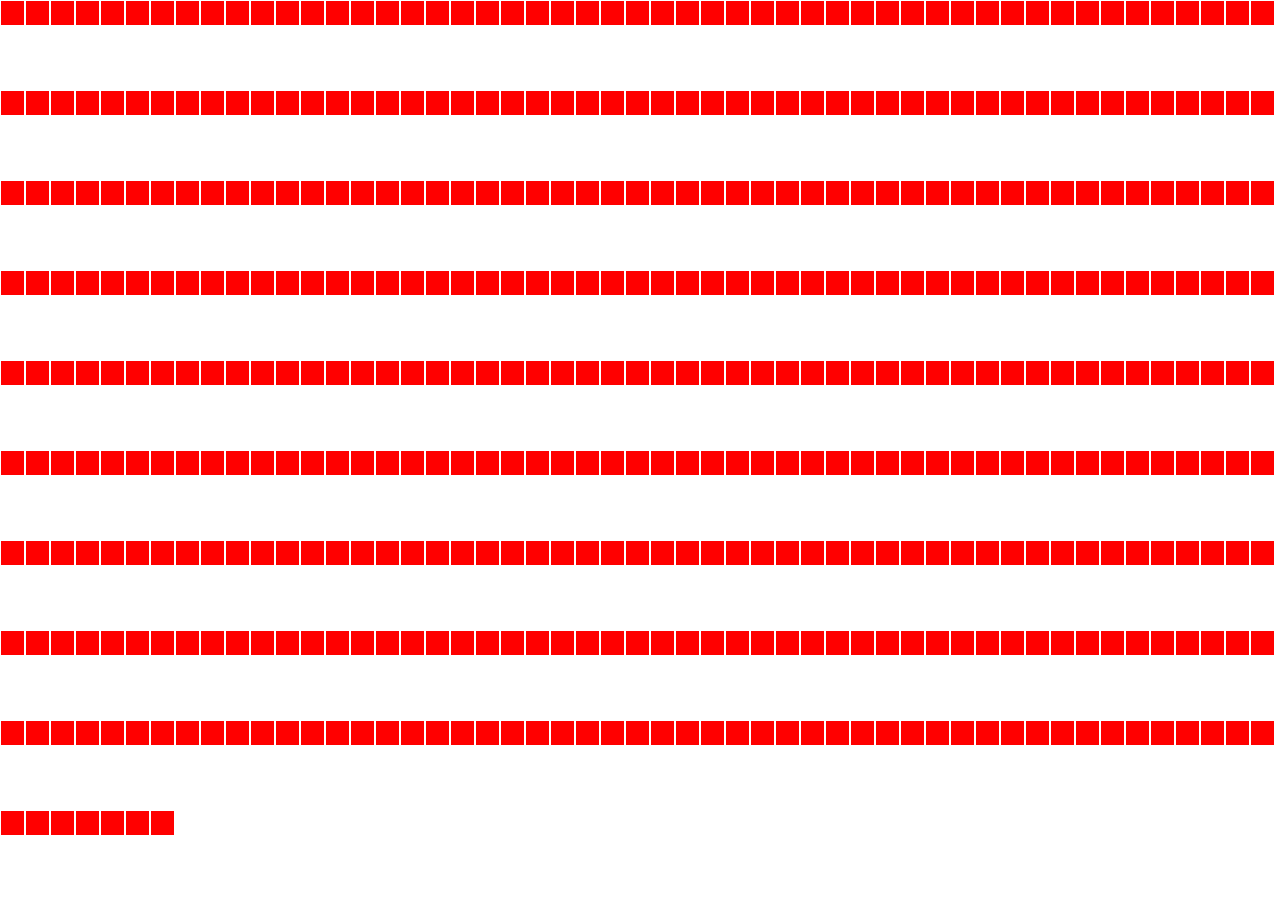
<file: day4/index.html>
<!DOCTYPE html>
<html lang="en">
<head>
    <meta charset="UTF-8">
    <meta name="viewport" content="width=device-width, initial-scale=1.0">
    <link rel="stylesheet" href="style.css">
    <title>Document</title>
</head>
<body>
    <div class="main">
        <div class="grid-box">
            <div class="grid-four"></div>
            <div class="grid-four"></div>
            <div class="grid-four"></div>
            <div class="grid-four"></div>
        </div>
        <div class="grid-box">
            <div class="grid-four"></div>
            <div class="grid-four"></div>
            <div class="grid-four"></div>
            <div class="grid-four"></div>
        </div>
        <div class="grid-box">
            <div class="grid-four"></div>
            <div class="grid-four"></div>
            <div class="grid-four"></div>
            <div class="grid-four"></div>
        </div>
        <div class="grid-box">
            <div class="grid-four"></div>
            <div class="grid-four"></div>
            <div class="grid-four"></div>
            <div class="grid-four"></div>
        </div>
        <div class="grid-box">
            <div class="grid-four"></div>
            <div class="grid-four"></div>
            <div class="grid-four"></div>
            <div class="grid-four"></div>
        </div>
        <div class="grid-box">
            <div class="grid-four"></div>
            <div class="grid-four"></div>
            <div class="grid-four"></div>
            <div class="grid-four"></div>
        </div>
        <div class="grid-box">
            <div class="grid-four"></div>
            <div class="grid-four"></div>
            <div class="grid-four"></div>
            <div class="grid-four"></div>
        </div>
        <div class="grid-box">
            <div class="grid-four"></div>
            <div class="grid-four"></div>
            <div class="grid-four"></div>
            <div class="grid-four"></div>
        </div>
        <div class="grid-box">
            <div class="grid-four"></div>
            <div class="grid-four"></div>
            <div class="grid-four"></div>
            <div class="grid-four"></div>
        </div>
        <div class="grid-box">
            <div class="grid-four"></div>
            <div class="grid-four"></div>
            <div class="grid-four"></div>
            <div class="grid-four"></div>
        </div>
        <div class="grid-box">
            <div class="grid-four"></div>
            <div class="grid-four"></div>
            <div class="grid-four"></div>
            <div class="grid-four"></div>
        </div>
        <div class="grid-box">
            <div class="grid-four"></div>
            <div class="grid-four"></div>
            <div class="grid-four"></div>
            <div class="grid-four"></div>
        </div>
        <div class="grid-box">
            <div class="grid-four"></div>
            <div class="grid-four"></div>
            <div class="grid-four"></div>
            <div class="grid-four"></div>
        </div>
        <div class="grid-box">
            <div class="grid-four"></div>
            <div class="grid-four"></div>
            <div class="grid-four"></div>
            <div class="grid-four"></div>
        </div>
        <div class="grid-box">
            <div class="grid-four"></div>
            <div class="grid-four"></div>
            <div class="grid-four"></div>
            <div class="grid-four"></div>
        </div>
        <div class="grid-box">
            <div class="grid-four"></div>
            <div class="grid-four"></div>
            <div class="grid-four"></div>
            <div class="grid-four"></div>
        </div>
        <div class="grid-box">
            <div class="grid-four"></div>
            <div class="grid-four"></div>
            <div class="grid-four"></div>
            <div class="grid-four"></div>
        </div>
        <div class="grid-box">
            <div class="grid-four"></div>
            <div class="grid-four"></div>
            <div class="grid-four"></div>
            <div class="grid-four"></div>
        </div>
        <div class="grid-box">
            <div class="grid-four"></div>
            <div class="grid-four"></div>
            <div class="grid-four"></div>
            <div class="grid-four"></div>
        </div>
        <div class="grid-box">
            <div class="grid-four"></div>
            <div class="grid-four"></div>
            <div class="grid-four"></div>
            <div class="grid-four"></div>
        </div>
        <div class="grid-box">
            <div class="grid-four"></div>
            <div class="grid-four"></div>
            <div class="grid-four"></div>
            <div class="grid-four"></div>
        </div>
        <div class="grid-box">
            <div class="grid-four"></div>
            <div class="grid-four"></div>
            <div class="grid-four"></div>
            <div class="grid-four"></div>
        </div>
        <div class="grid-box">
            <div class="grid-four"></div>
            <div class="grid-four"></div>
            <div class="grid-four"></div>
            <div class="grid-four"></div>
        </div>
        <div class="grid-box">
            <div class="grid-four"></div>
            <div class="grid-four"></div>
            <div class="grid-four"></div>
            <div class="grid-four"></div>
        </div>
        <div class="grid-box">
            <div class="grid-four"></div>
            <div class="grid-four"></div>
            <div class="grid-four"></div>
            <div class="grid-four"></div>
        </div>
        <div class="grid-box">
            <div class="grid-four"></div>
            <div class="grid-four"></div>
            <div class="grid-four"></div>
            <div class="grid-four"></div>
        </div>
        <div class="grid-box">
            <div class="grid-four"></div>
            <div class="grid-four"></div>
            <div class="grid-four"></div>
            <div class="grid-four"></div>
        </div>
        <div class="grid-box">
            <div class="grid-four"></div>
            <div class="grid-four"></div>
            <div class="grid-four"></div>
            <div class="grid-four"></div>
        </div>
        <div class="grid-box">
            <div class="grid-four"></div>
            <div class="grid-four"></div>
            <div class="grid-four"></div>
            <div class="grid-four"></div>
        </div>
        <div class="grid-box">
            <div class="grid-four"></div>
            <div class="grid-four"></div>
            <div class="grid-four"></div>
            <div class="grid-four"></div>
        </div>
        <div class="grid-box">
            <div class="grid-four"></div>
            <div class="grid-four"></div>
            <div class="grid-four"></div>
            <div class="grid-four"></div>
        </div>
        <div class="grid-box">
            <div class="grid-four"></div>
            <div class="grid-four"></div>
            <div class="grid-four"></div>
            <div class="grid-four"></div>
        </div>
        <div class="grid-box">
            <div class="grid-four"></div>
            <div class="grid-four"></div>
            <div class="grid-four"></div>
            <div class="grid-four"></div>
        </div>
        <div class="grid-box">
            <div class="grid-four"></div>
            <div class="grid-four"></div>
            <div class="grid-four"></div>
            <div class="grid-four"></div>
        </div><div class="grid-box">
            <div class="grid-four"></div>
            <div class="grid-four"></div>
            <div class="grid-four"></div>
            <div class="grid-four"></div>
        </div>
        <div class="grid-box">
            <div class="grid-four"></div>
            <div class="grid-four"></div>
            <div class="grid-four"></div>
            <div class="grid-four"></div>
        </div>
        <div class="grid-box">
            <div class="grid-four"></div>
            <div class="grid-four"></div>
            <div class="grid-four"></div>
            <div class="grid-four"></div>
        </div>
        <div class="grid-box">
            <div class="grid-four"></div>
            <div class="grid-four"></div>
            <div class="grid-four"></div>
            <div class="grid-four"></div>
        </div>
        <div class="grid-box">
            <div class="grid-four"></div>
            <div class="grid-four"></div>
            <div class="grid-four"></div>
            <div class="grid-four"></div>
        </div>
        <div class="grid-box">
            <div class="grid-four"></div>
            <div class="grid-four"></div>
            <div class="grid-four"></div>
            <div class="grid-four"></div>
        </div>
        <div class="grid-box">
            <div class="grid-four"></div>
            <div class="grid-four"></div>
            <div class="grid-four"></div>
            <div class="grid-four"></div>
        </div>
        <div class="grid-box">
            <div class="grid-four"></div>
            <div class="grid-four"></div>
            <div class="grid-four"></div>
            <div class="grid-four"></div>
        </div>
        <div class="grid-box">
            <div class="grid-four"></div>
            <div class="grid-four"></div>
            <div class="grid-four"></div>
            <div class="grid-four"></div>
        </div>
        <div class="grid-box">
            <div class="grid-four"></div>
            <div class="grid-four"></div>
            <div class="grid-four"></div>
            <div class="grid-four"></div>
        </div>
        <div class="grid-box">
            <div class="grid-four"></div>
            <div class="grid-four"></div>
            <div class="grid-four"></div>
            <div class="grid-four"></div>
        </div>
        <div class="grid-box">
            <div class="grid-four"></div>
            <div class="grid-four"></div>
            <div class="grid-four"></div>
            <div class="grid-four"></div>
        </div>
        <div class="grid-box">
            <div class="grid-four"></div>
            <div class="grid-four"></div>
            <div class="grid-four"></div>
            <div class="grid-four"></div>
        </div>
        <div class="grid-box">
            <div class="grid-four"></div>
            <div class="grid-four"></div>
            <div class="grid-four"></div>
            <div class="grid-four"></div>
        </div>
        <div class="grid-box">
            <div class="grid-four"></div>
            <div class="grid-four"></div>
            <div class="grid-four"></div>
            <div class="grid-four"></div>
        </div>
        <div class="grid-box">
            <div class="grid-four"></div>
            <div class="grid-four"></div>
            <div class="grid-four"></div>
            <div class="grid-four"></div>
        </div>
        <div class="grid-box">
            <div class="grid-four"></div>
            <div class="grid-four"></div>
            <div class="grid-four"></div>
            <div class="grid-four"></div>
        </div>
        <div class="grid-box">
            <div class="grid-four"></div>
            <div class="grid-four"></div>
            <div class="grid-four"></div>
            <div class="grid-four"></div>
        </div>
        <div class="grid-box">
            <div class="grid-four"></div>
            <div class="grid-four"></div>
            <div class="grid-four"></div>
            <div class="grid-four"></div>
        </div>
        <div class="grid-box">
            <div class="grid-four"></div>
            <div class="grid-four"></div>
            <div class="grid-four"></div>
            <div class="grid-four"></div>
        </div>
        <div class="grid-box">
            <div class="grid-four"></div>
            <div class="grid-four"></div>
            <div class="grid-four"></div>
            <div class="grid-four"></div>
        </div>
        <div class="grid-box">
            <div class="grid-four"></div>
            <div class="grid-four"></div>
            <div class="grid-four"></div>
            <div class="grid-four"></div>
        </div>
        <div class="grid-box">
            <div class="grid-four"></div>
            <div class="grid-four"></div>
            <div class="grid-four"></div>
            <div class="grid-four"></div>
        </div>
        <div class="grid-box">
            <div class="grid-four"></div>
            <div class="grid-four"></div>
            <div class="grid-four"></div>
            <div class="grid-four"></div>
        </div>
        <div class="grid-box">
            <div class="grid-four"></div>
            <div class="grid-four"></div>
            <div class="grid-four"></div>
            <div class="grid-four"></div>
        </div>
        <div class="grid-box">
            <div class="grid-four"></div>
            <div class="grid-four"></div>
            <div class="grid-four"></div>
            <div class="grid-four"></div>
        </div>
        <div class="grid-box">
            <div class="grid-four"></div>
            <div class="grid-four"></div>
            <div class="grid-four"></div>
            <div class="grid-four"></div>
        </div>
        <div class="grid-box">
            <div class="grid-four"></div>
            <div class="grid-four"></div>
            <div class="grid-four"></div>
            <div class="grid-four"></div>
        </div>
        <div class="grid-box">
            <div class="grid-four"></div>
            <div class="grid-four"></div>
            <div class="grid-four"></div>
            <div class="grid-four"></div>
        </div>
        <div class="grid-box">
            <div class="grid-four"></div>
            <div class="grid-four"></div>
            <div class="grid-four"></div>
            <div class="grid-four"></div>
        </div>
        <div class="grid-box">
            <div class="grid-four"></div>
            <div class="grid-four"></div>
            <div class="grid-four"></div>
            <div class="grid-four"></div>
        </div>
        <div class="grid-box">
            <div class="grid-four"></div>
            <div class="grid-four"></div>
            <div class="grid-four"></div>
            <div class="grid-four"></div>
        </div>
        <div class="grid-box">
            <div class="grid-four"></div>
            <div class="grid-four"></div>
            <div class="grid-four"></div>
            <div class="grid-four"></div>
        </div>
        <div class="grid-box">
            <div class="grid-four"></div>
            <div class="grid-four"></div>
            <div class="grid-four"></div>
            <div class="grid-four"></div>
        </div>
        <div class="grid-box">
            <div class="grid-four"></div>
            <div class="grid-four"></div>
            <div class="grid-four"></div>
            <div class="grid-four"></div>
        </div>
        <div class="grid-box">
            <div class="grid-four"></div>
            <div class="grid-four"></div>
            <div class="grid-four"></div>
            <div class="grid-four"></div>
        </div>
        <div class="grid-box">
            <div class="grid-four"></div>
            <div class="grid-four"></div>
            <div class="grid-four"></div>
            <div class="grid-four"></div>
        </div>
        <div class="grid-box">
            <div class="grid-four"></div>
            <div class="grid-four"></div>
            <div class="grid-four"></div>
            <div class="grid-four"></div>
        </div>
        <div class="grid-box">
            <div class="grid-four"></div>
            <div class="grid-four"></div>
            <div class="grid-four"></div>
            <div class="grid-four"></div>
        </div>
        <div class="grid-box">
            <div class="grid-four"></div>
            <div class="grid-four"></div>
            <div class="grid-four"></div>
            <div class="grid-four"></div>
        </div>
        <div class="grid-box">
            <div class="grid-four"></div>
            <div class="grid-four"></div>
            <div class="grid-four"></div>
            <div class="grid-four"></div>
        </div>
        <div class="grid-box">
            <div class="grid-four"></div>
            <div class="grid-four"></div>
            <div class="grid-four"></div>
            <div class="grid-four"></div>
        </div>
        <div class="grid-box">
            <div class="grid-four"></div>
            <div class="grid-four"></div>
            <div class="grid-four"></div>
            <div class="grid-four"></div>
        </div>
        <div class="grid-box">
            <div class="grid-four"></div>
            <div class="grid-four"></div>
            <div class="grid-four"></div>
            <div class="grid-four"></div>
        </div>
        <div class="grid-box">
            <div class="grid-four"></div>
            <div class="grid-four"></div>
            <div class="grid-four"></div>
            <div class="grid-four"></div>
        </div>
        <div class="grid-box">
            <div class="grid-four"></div>
            <div class="grid-four"></div>
            <div class="grid-four"></div>
            <div class="grid-four"></div>
        </div><div class="grid-box">
            <div class="grid-four"></div>
            <div class="grid-four"></div>
            <div class="grid-four"></div>
            <div class="grid-four"></div>
        </div>
        <div class="grid-box">
            <div class="grid-four"></div>
            <div class="grid-four"></div>
            <div class="grid-four"></div>
            <div class="grid-four"></div>
        </div>
        <div class="grid-box">
            <div class="grid-four"></div>
            <div class="grid-four"></div>
            <div class="grid-four"></div>
            <div class="grid-four"></div>
        </div>
        <div class="grid-box">
            <div class="grid-four"></div>
            <div class="grid-four"></div>
            <div class="grid-four"></div>
            <div class="grid-four"></div>
        </div>
        <div class="grid-box">
            <div class="grid-four"></div>
            <div class="grid-four"></div>
            <div class="grid-four"></div>
            <div class="grid-four"></div>
        </div>
        <div class="grid-box">
            <div class="grid-four"></div>
            <div class="grid-four"></div>
            <div class="grid-four"></div>
            <div class="grid-four"></div>
        </div>
        <div class="grid-box">
            <div class="grid-four"></div>
            <div class="grid-four"></div>
            <div class="grid-four"></div>
            <div class="grid-four"></div>
        </div>
        <div class="grid-box">
            <div class="grid-four"></div>
            <div class="grid-four"></div>
            <div class="grid-four"></div>
            <div class="grid-four"></div>
        </div>
        <div class="grid-box">
            <div class="grid-four"></div>
            <div class="grid-four"></div>
            <div class="grid-four"></div>
            <div class="grid-four"></div>
        </div>
        <div class="grid-box">
            <div class="grid-four"></div>
            <div class="grid-four"></div>
            <div class="grid-four"></div>
            <div class="grid-four"></div>
        </div>
        <div class="grid-box">
            <div class="grid-four"></div>
            <div class="grid-four"></div>
            <div class="grid-four"></div>
            <div class="grid-four"></div>
        </div>
        <div class="grid-box">
            <div class="grid-four"></div>
            <div class="grid-four"></div>
            <div class="grid-four"></div>
            <div class="grid-four"></div>
        </div>
        <div class="grid-box">
            <div class="grid-four"></div>
            <div class="grid-four"></div>
            <div class="grid-four"></div>
            <div class="grid-four"></div>
        </div>
        <div class="grid-box">
            <div class="grid-four"></div>
            <div class="grid-four"></div>
            <div class="grid-four"></div>
            <div class="grid-four"></div>
        </div>
        <div class="grid-box">
            <div class="grid-four"></div>
            <div class="grid-four"></div>
            <div class="grid-four"></div>
            <div class="grid-four"></div>
        </div>
        <div class="grid-box">
            <div class="grid-four"></div>
            <div class="grid-four"></div>
            <div class="grid-four"></div>
            <div class="grid-four"></div>
        </div>
        <div class="grid-box">
            <div class="grid-four"></div>
            <div class="grid-four"></div>
            <div class="grid-four"></div>
            <div class="grid-four"></div>
        </div>
        <div class="grid-box">
            <div class="grid-four"></div>
            <div class="grid-four"></div>
            <div class="grid-four"></div>
            <div class="grid-four"></div>
        </div>
        <div class="grid-box">
            <div class="grid-four"></div>
            <div class="grid-four"></div>
            <div class="grid-four"></div>
            <div class="grid-four"></div>
        </div>
        <div class="grid-box">
            <div class="grid-four"></div>
            <div class="grid-four"></div>
            <div class="grid-four"></div>
            <div class="grid-four"></div>
        </div>
        <div class="grid-box">
            <div class="grid-four"></div>
            <div class="grid-four"></div>
            <div class="grid-four"></div>
            <div class="grid-four"></div>
        </div>
        <div class="grid-box">
            <div class="grid-four"></div>
            <div class="grid-four"></div>
            <div class="grid-four"></div>
            <div class="grid-four"></div>
        </div>
        <div class="grid-box">
            <div class="grid-four"></div>
            <div class="grid-four"></div>
            <div class="grid-four"></div>
            <div class="grid-four"></div>
        </div>
        <div class="grid-box">
            <div class="grid-four"></div>
            <div class="grid-four"></div>
            <div class="grid-four"></div>
            <div class="grid-four"></div>
        </div>
        <div class="grid-box">
            <div class="grid-four"></div>
            <div class="grid-four"></div>
            <div class="grid-four"></div>
            <div class="grid-four"></div>
        </div>
        <div class="grid-box">
            <div class="grid-four"></div>
            <div class="grid-four"></div>
            <div class="grid-four"></div>
            <div class="grid-four"></div>
        </div>
        <div class="grid-box">
            <div class="grid-four"></div>
            <div class="grid-four"></div>
            <div class="grid-four"></div>
            <div class="grid-four"></div>
        </div>
        <div class="grid-box">
            <div class="grid-four"></div>
            <div class="grid-four"></div>
            <div class="grid-four"></div>
            <div class="grid-four"></div>
        </div>
        <div class="grid-box">
            <div class="grid-four"></div>
            <div class="grid-four"></div>
            <div class="grid-four"></div>
            <div class="grid-four"></div>
        </div>
        <div class="grid-box">
            <div class="grid-four"></div>
            <div class="grid-four"></div>
            <div class="grid-four"></div>
            <div class="grid-four"></div>
        </div>
        <div class="grid-box">
            <div class="grid-four"></div>
            <div class="grid-four"></div>
            <div class="grid-four"></div>
            <div class="grid-four"></div>
        </div>
        <div class="grid-box">
            <div class="grid-four"></div>
            <div class="grid-four"></div>
            <div class="grid-four"></div>
            <div class="grid-four"></div>
        </div>
        <div class="grid-box">
            <div class="grid-four"></div>
            <div class="grid-four"></div>
            <div class="grid-four"></div>
            <div class="grid-four"></div>
        </div>
        <div class="grid-box">
            <div class="grid-four"></div>
            <div class="grid-four"></div>
            <div class="grid-four"></div>
            <div class="grid-four"></div>
        </div>
        <div class="grid-box">
            <div class="grid-four"></div>
            <div class="grid-four"></div>
            <div class="grid-four"></div>
            <div class="grid-four"></div>
        </div>
        <div class="grid-box">
            <div class="grid-four"></div>
            <div class="grid-four"></div>
            <div class="grid-four"></div>
            <div class="grid-four"></div>
        </div>
        <div class="grid-box">
            <div class="grid-four"></div>
            <div class="grid-four"></div>
            <div class="grid-four"></div>
            <div class="grid-four"></div>
        </div>
        <div class="grid-box">
            <div class="grid-four"></div>
            <div class="grid-four"></div>
            <div class="grid-four"></div>
            <div class="grid-four"></div>
        </div>
        <div class="grid-box">
            <div class="grid-four"></div>
            <div class="grid-four"></div>
            <div class="grid-four"></div>
            <div class="grid-four"></div>
        </div>
        <div class="grid-box">
            <div class="grid-four"></div>
            <div class="grid-four"></div>
            <div class="grid-four"></div>
            <div class="grid-four"></div>
        </div>
        <div class="grid-box">
            <div class="grid-four"></div>
            <div class="grid-four"></div>
            <div class="grid-four"></div>
            <div class="grid-four"></div>
        </div>
        <div class="grid-box">
            <div class="grid-four"></div>
            <div class="grid-four"></div>
            <div class="grid-four"></div>
            <div class="grid-four"></div>
        </div>
        <div class="grid-box">
            <div class="grid-four"></div>
            <div class="grid-four"></div>
            <div class="grid-four"></div>
            <div class="grid-four"></div>
        </div>
        <div class="grid-box">
            <div class="grid-four"></div>
            <div class="grid-four"></div>
            <div class="grid-four"></div>
            <div class="grid-four"></div>
        </div>
        <div class="grid-box">
            <div class="grid-four"></div>
            <div class="grid-four"></div>
            <div class="grid-four"></div>
            <div class="grid-four"></div>
        </div>
        <div class="grid-box">
            <div class="grid-four"></div>
            <div class="grid-four"></div>
            <div class="grid-four"></div>
            <div class="grid-four"></div>
        </div><div class="grid-box">
            <div class="grid-four"></div>
            <div class="grid-four"></div>
            <div class="grid-four"></div>
            <div class="grid-four"></div>
        </div>
        <div class="grid-box">
            <div class="grid-four"></div>
            <div class="grid-four"></div>
            <div class="grid-four"></div>
            <div class="grid-four"></div>
        </div>
        <div class="grid-box">
            <div class="grid-four"></div>
            <div class="grid-four"></div>
            <div class="grid-four"></div>
            <div class="grid-four"></div>
        </div>
        <div class="grid-box">
            <div class="grid-four"></div>
            <div class="grid-four"></div>
            <div class="grid-four"></div>
            <div class="grid-four"></div>
        </div>
        <div class="grid-box">
            <div class="grid-four"></div>
            <div class="grid-four"></div>
            <div class="grid-four"></div>
            <div class="grid-four"></div>
        </div>
        <div class="grid-box">
            <div class="grid-four"></div>
            <div class="grid-four"></div>
            <div class="grid-four"></div>
            <div class="grid-four"></div>
        </div>
        <div class="grid-box">
            <div class="grid-four"></div>
            <div class="grid-four"></div>
            <div class="grid-four"></div>
            <div class="grid-four"></div>
        </div>
        <div class="grid-box">
            <div class="grid-four"></div>
            <div class="grid-four"></div>
            <div class="grid-four"></div>
            <div class="grid-four"></div>
        </div>
        <div class="grid-box">
            <div class="grid-four"></div>
            <div class="grid-four"></div>
            <div class="grid-four"></div>
            <div class="grid-four"></div>
        </div>
        <div class="grid-box">
            <div class="grid-four"></div>
            <div class="grid-four"></div>
            <div class="grid-four"></div>
            <div class="grid-four"></div>
        </div>
        <div class="grid-box">
            <div class="grid-four"></div>
            <div class="grid-four"></div>
            <div class="grid-four"></div>
            <div class="grid-four"></div>
        </div>
        <div class="grid-box">
            <div class="grid-four"></div>
            <div class="grid-four"></div>
            <div class="grid-four"></div>
            <div class="grid-four"></div>
        </div>
        <div class="grid-box">
            <div class="grid-four"></div>
            <div class="grid-four"></div>
            <div class="grid-four"></div>
            <div class="grid-four"></div>
        </div>
        <div class="grid-box">
            <div class="grid-four"></div>
            <div class="grid-four"></div>
            <div class="grid-four"></div>
            <div class="grid-four"></div>
        </div>
        <div class="grid-box">
            <div class="grid-four"></div>
            <div class="grid-four"></div>
            <div class="grid-four"></div>
            <div class="grid-four"></div>
        </div>
        <div class="grid-box">
            <div class="grid-four"></div>
            <div class="grid-four"></div>
            <div class="grid-four"></div>
            <div class="grid-four"></div>
        </div>
        <div class="grid-box">
            <div class="grid-four"></div>
            <div class="grid-four"></div>
            <div class="grid-four"></div>
            <div class="grid-four"></div>
        </div>
        <div class="grid-box">
            <div class="grid-four"></div>
            <div class="grid-four"></div>
            <div class="grid-four"></div>
            <div class="grid-four"></div>
        </div>
        <div class="grid-box">
            <div class="grid-four"></div>
            <div class="grid-four"></div>
            <div class="grid-four"></div>
            <div class="grid-four"></div>
        </div>
        <div class="grid-box">
            <div class="grid-four"></div>
            <div class="grid-four"></div>
            <div class="grid-four"></div>
            <div class="grid-four"></div>
        </div>
        <div class="grid-box">
            <div class="grid-four"></div>
            <div class="grid-four"></div>
            <div class="grid-four"></div>
            <div class="grid-four"></div>
        </div>
        <div class="grid-box">
            <div class="grid-four"></div>
            <div class="grid-four"></div>
            <div class="grid-four"></div>
            <div class="grid-four"></div>
        </div>
        <div class="grid-box">
            <div class="grid-four"></div>
            <div class="grid-four"></div>
            <div class="grid-four"></div>
            <div class="grid-four"></div>
        </div>
        <div class="grid-box">
            <div class="grid-four"></div>
            <div class="grid-four"></div>
            <div class="grid-four"></div>
            <div class="grid-four"></div>
        </div>
        <div class="grid-box">
            <div class="grid-four"></div>
            <div class="grid-four"></div>
            <div class="grid-four"></div>
            <div class="grid-four"></div>
        </div>
        <div class="grid-box">
            <div class="grid-four"></div>
            <div class="grid-four"></div>
            <div class="grid-four"></div>
            <div class="grid-four"></div>
        </div>
        <div class="grid-box">
            <div class="grid-four"></div>
            <div class="grid-four"></div>
            <div class="grid-four"></div>
            <div class="grid-four"></div>
        </div>
        <div class="grid-box">
            <div class="grid-four"></div>
            <div class="grid-four"></div>
            <div class="grid-four"></div>
            <div class="grid-four"></div>
        </div>
        <div class="grid-box">
            <div class="grid-four"></div>
            <div class="grid-four"></div>
            <div class="grid-four"></div>
            <div class="grid-four"></div>
        </div>
        <div class="grid-box">
            <div class="grid-four"></div>
            <div class="grid-four"></div>
            <div class="grid-four"></div>
            <div class="grid-four"></div>
        </div>
        <div class="grid-box">
            <div class="grid-four"></div>
            <div class="grid-four"></div>
            <div class="grid-four"></div>
            <div class="grid-four"></div>
        </div>
        <div class="grid-box">
            <div class="grid-four"></div>
            <div class="grid-four"></div>
            <div class="grid-four"></div>
            <div class="grid-four"></div>
        </div>
        <div class="grid-box">
            <div class="grid-four"></div>
            <div class="grid-four"></div>
            <div class="grid-four"></div>
            <div class="grid-four"></div>
        </div>
        <div class="grid-box">
            <div class="grid-four"></div>
            <div class="grid-four"></div>
            <div class="grid-four"></div>
            <div class="grid-four"></div>
        </div>

        <div class="grid-box">
            <div class="grid-four"></div>
            <div class="grid-four"></div>
            <div class="grid-four"></div>
            <div class="grid-four"></div>
        </div>
        <div class="grid-box">
            <div class="grid-four"></div>
            <div class="grid-four"></div>
            <div class="grid-four"></div>
            <div class="grid-four"></div>
        </div>
        <div class="grid-box">
            <div class="grid-four"></div>
            <div class="grid-four"></div>
            <div class="grid-four"></div>
            <div class="grid-four"></div>
        </div>
        <div class="grid-box">
            <div class="grid-four"></div>
            <div class="grid-four"></div>
            <div class="grid-four"></div>
            <div class="grid-four"></div>
        </div>
        <div class="grid-box">
            <div class="grid-four"></div>
            <div class="grid-four"></div>
            <div class="grid-four"></div>
            <div class="grid-four"></div>
        </div>
        <div class="grid-box">
            <div class="grid-four"></div>
            <div class="grid-four"></div>
            <div class="grid-four"></div>
            <div class="grid-four"></div>
        </div>
        <div class="grid-box">
            <div class="grid-four"></div>
            <div class="grid-four"></div>
            <div class="grid-four"></div>
            <div class="grid-four"></div>
        </div>
        <div class="grid-box">
            <div class="grid-four"></div>
            <div class="grid-four"></div>
            <div class="grid-four"></div>
            <div class="grid-four"></div>
        </div>
        <div class="grid-box">
            <div class="grid-four"></div>
            <div class="grid-four"></div>
            <div class="grid-four"></div>
            <div class="grid-four"></div>
        </div>
        <div class="grid-box">
            <div class="grid-four"></div>
            <div class="grid-four"></div>
            <div class="grid-four"></div>
            <div class="grid-four"></div>
        </div>
        <div class="grid-box">
            <div class="grid-four"></div>
            <div class="grid-four"></div>
            <div class="grid-four"></div>
            <div class="grid-four"></div>
        </div>
        <div class="grid-box">
            <div class="grid-four"></div>
            <div class="grid-four"></div>
            <div class="grid-four"></div>
            <div class="grid-four"></div>
        </div><div class="grid-box">
            <div class="grid-four"></div>
            <div class="grid-four"></div>
            <div class="grid-four"></div>
            <div class="grid-four"></div>
        </div>
        <div class="grid-box">
            <div class="grid-four"></div>
            <div class="grid-four"></div>
            <div class="grid-four"></div>
            <div class="grid-four"></div>
        </div>
        <div class="grid-box">
            <div class="grid-four"></div>
            <div class="grid-four"></div>
            <div class="grid-four"></div>
            <div class="grid-four"></div>
        </div>
        <div class="grid-box">
            <div class="grid-four"></div>
            <div class="grid-four"></div>
            <div class="grid-four"></div>
            <div class="grid-four"></div>
        </div>
        <div class="grid-box">
            <div class="grid-four"></div>
            <div class="grid-four"></div>
            <div class="grid-four"></div>
            <div class="grid-four"></div>
        </div>
        <div class="grid-box">
            <div class="grid-four"></div>
            <div class="grid-four"></div>
            <div class="grid-four"></div>
            <div class="grid-four"></div>
        </div>
        <div class="grid-box">
            <div class="grid-four"></div>
            <div class="grid-four"></div>
            <div class="grid-four"></div>
            <div class="grid-four"></div>
        </div>
        <div class="grid-box">
            <div class="grid-four"></div>
            <div class="grid-four"></div>
            <div class="grid-four"></div>
            <div class="grid-four"></div>
        </div>
        <div class="grid-box">
            <div class="grid-four"></div>
            <div class="grid-four"></div>
            <div class="grid-four"></div>
            <div class="grid-four"></div>
        </div>
        <div class="grid-box">
            <div class="grid-four"></div>
            <div class="grid-four"></div>
            <div class="grid-four"></div>
            <div class="grid-four"></div>
        </div>
        <div class="grid-box">
            <div class="grid-four"></div>
            <div class="grid-four"></div>
            <div class="grid-four"></div>
            <div class="grid-four"></div>
        </div>
        <div class="grid-box">
            <div class="grid-four"></div>
            <div class="grid-four"></div>
            <div class="grid-four"></div>
            <div class="grid-four"></div>
        </div>
        <div class="grid-box">
            <div class="grid-four"></div>
            <div class="grid-four"></div>
            <div class="grid-four"></div>
            <div class="grid-four"></div>
        </div>
        <div class="grid-box">
            <div class="grid-four"></div>
            <div class="grid-four"></div>
            <div class="grid-four"></div>
            <div class="grid-four"></div>
        </div>
        <div class="grid-box">
            <div class="grid-four"></div>
            <div class="grid-four"></div>
            <div class="grid-four"></div>
            <div class="grid-four"></div>
        </div>
        <div class="grid-box">
            <div class="grid-four"></div>
            <div class="grid-four"></div>
            <div class="grid-four"></div>
            <div class="grid-four"></div>
        </div>
        <div class="grid-box">
            <div class="grid-four"></div>
            <div class="grid-four"></div>
            <div class="grid-four"></div>
            <div class="grid-four"></div>
        </div>
        <div class="grid-box">
            <div class="grid-four"></div>
            <div class="grid-four"></div>
            <div class="grid-four"></div>
            <div class="grid-four"></div>
        </div>
        <div class="grid-box">
            <div class="grid-four"></div>
            <div class="grid-four"></div>
            <div class="grid-four"></div>
            <div class="grid-four"></div>
        </div>
        <div class="grid-box">
            <div class="grid-four"></div>
            <div class="grid-four"></div>
            <div class="grid-four"></div>
            <div class="grid-four"></div>
        </div>
        <div class="grid-box">
            <div class="grid-four"></div>
            <div class="grid-four"></div>
            <div class="grid-four"></div>
            <div class="grid-four"></div>
        </div>
        <div class="grid-box">
            <div class="grid-four"></div>
            <div class="grid-four"></div>
            <div class="grid-four"></div>
            <div class="grid-four"></div>
        </div>
        <div class="grid-box">
            <div class="grid-four"></div>
            <div class="grid-four"></div>
            <div class="grid-four"></div>
            <div class="grid-four"></div>
        </div>
        <div class="grid-box">
            <div class="grid-four"></div>
            <div class="grid-four"></div>
            <div class="grid-four"></div>
            <div class="grid-four"></div>
        </div>
        <div class="grid-box">
            <div class="grid-four"></div>
            <div class="grid-four"></div>
            <div class="grid-four"></div>
            <div class="grid-four"></div>
        </div>
        <div class="grid-box">
            <div class="grid-four"></div>
            <div class="grid-four"></div>
            <div class="grid-four"></div>
            <div class="grid-four"></div>
        </div>
        <div class="grid-box">
            <div class="grid-four"></div>
            <div class="grid-four"></div>
            <div class="grid-four"></div>
            <div class="grid-four"></div>
        </div>
        <div class="grid-box">
            <div class="grid-four"></div>
            <div class="grid-four"></div>
            <div class="grid-four"></div>
            <div class="grid-four"></div>
        </div>
        <div class="grid-box">
            <div class="grid-four"></div>
            <div class="grid-four"></div>
            <div class="grid-four"></div>
            <div class="grid-four"></div>
        </div>
        <div class="grid-box">
            <div class="grid-four"></div>
            <div class="grid-four"></div>
            <div class="grid-four"></div>
            <div class="grid-four"></div>
        </div>
        <div class="grid-box">
            <div class="grid-four"></div>
            <div class="grid-four"></div>
            <div class="grid-four"></div>
            <div class="grid-four"></div>
        </div>
        <div class="grid-box">
            <div class="grid-four"></div>
            <div class="grid-four"></div>
            <div class="grid-four"></div>
            <div class="grid-four"></div>
        </div>
        <div class="grid-box">
            <div class="grid-four"></div>
            <div class="grid-four"></div>
            <div class="grid-four"></div>
            <div class="grid-four"></div>
        </div>
        <div class="grid-box">
            <div class="grid-four"></div>
            <div class="grid-four"></div>
            <div class="grid-four"></div>
            <div class="grid-four"></div>
        </div>
        <div class="grid-box">
            <div class="grid-four"></div>
            <div class="grid-four"></div>
            <div class="grid-four"></div>
            <div class="grid-four"></div>
        </div>
        <div class="grid-box">
            <div class="grid-four"></div>
            <div class="grid-four"></div>
            <div class="grid-four"></div>
            <div class="grid-four"></div>
        </div>
        <div class="grid-box">
            <div class="grid-four"></div>
            <div class="grid-four"></div>
            <div class="grid-four"></div>
            <div class="grid-four"></div>
        </div>
        <div class="grid-box">
            <div class="grid-four"></div>
            <div class="grid-four"></div>
            <div class="grid-four"></div>
            <div class="grid-four"></div>
        </div>
        <div class="grid-box">
            <div class="grid-four"></div>
            <div class="grid-four"></div>
            <div class="grid-four"></div>
            <div class="grid-four"></div>
        </div>
        <div class="grid-box">
            <div class="grid-four"></div>
            <div class="grid-four"></div>
            <div class="grid-four"></div>
            <div class="grid-four"></div>
        </div>
        <div class="grid-box">
            <div class="grid-four"></div>
            <div class="grid-four"></div>
            <div class="grid-four"></div>
            <div class="grid-four"></div>
        </div>
        <div class="grid-box">
            <div class="grid-four"></div>
            <div class="grid-four"></div>
            <div class="grid-four"></div>
            <div class="grid-four"></div>
        </div>
        <div class="grid-box">
            <div class="grid-four"></div>
            <div class="grid-four"></div>
            <div class="grid-four"></div>
            <div class="grid-four"></div>
        </div>
        <div class="grid-box">
            <div class="grid-four"></div>
            <div class="grid-four"></div>
            <div class="grid-four"></div>
            <div class="grid-four"></div>
        </div>
        <div class="grid-box">
            <div class="grid-four"></div>
            <div class="grid-four"></div>
            <div class="grid-four"></div>
            <div class="grid-four"></div>
        </div>
        <div class="grid-box">
            <div class="grid-four"></div>
            <div class="grid-four"></div>
            <div class="grid-four"></div>
            <div class="grid-four"></div>
        </div><div class="grid-box">
            <div class="grid-four"></div>
            <div class="grid-four"></div>
            <div class="grid-four"></div>
            <div class="grid-four"></div>
        </div>
        <div class="grid-box">
            <div class="grid-four"></div>
            <div class="grid-four"></div>
            <div class="grid-four"></div>
            <div class="grid-four"></div>
        </div>
        <div class="grid-box">
            <div class="grid-four"></div>
            <div class="grid-four"></div>
            <div class="grid-four"></div>
            <div class="grid-four"></div>
        </div>
        <div class="grid-box">
            <div class="grid-four"></div>
            <div class="grid-four"></div>
            <div class="grid-four"></div>
            <div class="grid-four"></div>
        </div>
        <div class="grid-box">
            <div class="grid-four"></div>
            <div class="grid-four"></div>
            <div class="grid-four"></div>
            <div class="grid-four"></div>
        </div>
        <div class="grid-box">
            <div class="grid-four"></div>
            <div class="grid-four"></div>
            <div class="grid-four"></div>
            <div class="grid-four"></div>
        </div>
        <div class="grid-box">
            <div class="grid-four"></div>
            <div class="grid-four"></div>
            <div class="grid-four"></div>
            <div class="grid-four"></div>
        </div>
        <div class="grid-box">
            <div class="grid-four"></div>
            <div class="grid-four"></div>
            <div class="grid-four"></div>
            <div class="grid-four"></div>
        </div>
        <div class="grid-box">
            <div class="grid-four"></div>
            <div class="grid-four"></div>
            <div class="grid-four"></div>
            <div class="grid-four"></div>
        </div>
        <div class="grid-box">
            <div class="grid-four"></div>
            <div class="grid-four"></div>
            <div class="grid-four"></div>
            <div class="grid-four"></div>
        </div>
        <div class="grid-box">
            <div class="grid-four"></div>
            <div class="grid-four"></div>
            <div class="grid-four"></div>
            <div class="grid-four"></div>
        </div>
        <div class="grid-box">
            <div class="grid-four"></div>
            <div class="grid-four"></div>
            <div class="grid-four"></div>
            <div class="grid-four"></div>
        </div>
        <div class="grid-box">
            <div class="grid-four"></div>
            <div class="grid-four"></div>
            <div class="grid-four"></div>
            <div class="grid-four"></div>
        </div>
        <div class="grid-box">
            <div class="grid-four"></div>
            <div class="grid-four"></div>
            <div class="grid-four"></div>
            <div class="grid-four"></div>
        </div>
        <div class="grid-box">
            <div class="grid-four"></div>
            <div class="grid-four"></div>
            <div class="grid-four"></div>
            <div class="grid-four"></div>
        </div>
        <div class="grid-box">
            <div class="grid-four"></div>
            <div class="grid-four"></div>
            <div class="grid-four"></div>
            <div class="grid-four"></div>
        </div>
        <div class="grid-box">
            <div class="grid-four"></div>
            <div class="grid-four"></div>
            <div class="grid-four"></div>
            <div class="grid-four"></div>
        </div>
        <div class="grid-box">
            <div class="grid-four"></div>
            <div class="grid-four"></div>
            <div class="grid-four"></div>
            <div class="grid-four"></div>
        </div>
        <div class="grid-box">
            <div class="grid-four"></div>
            <div class="grid-four"></div>
            <div class="grid-four"></div>
            <div class="grid-four"></div>
        </div>
        <div class="grid-box">
            <div class="grid-four"></div>
            <div class="grid-four"></div>
            <div class="grid-four"></div>
            <div class="grid-four"></div>
        </div>
        <div class="grid-box">
            <div class="grid-four"></div>
            <div class="grid-four"></div>
            <div class="grid-four"></div>
            <div class="grid-four"></div>
        </div>
        <div class="grid-box">
            <div class="grid-four"></div>
            <div class="grid-four"></div>
            <div class="grid-four"></div>
            <div class="grid-four"></div>
        </div>
        <div class="grid-box">
            <div class="grid-four"></div>
            <div class="grid-four"></div>
            <div class="grid-four"></div>
            <div class="grid-four"></div>
        </div>
        <div class="grid-box">
            <div class="grid-four"></div>
            <div class="grid-four"></div>
            <div class="grid-four"></div>
            <div class="grid-four"></div>
        </div>
        <div class="grid-box">
            <div class="grid-four"></div>
            <div class="grid-four"></div>
            <div class="grid-four"></div>
            <div class="grid-four"></div>
        </div>
        <div class="grid-box">
            <div class="grid-four"></div>
            <div class="grid-four"></div>
            <div class="grid-four"></div>
            <div class="grid-four"></div>
        </div>
        <div class="grid-box">
            <div class="grid-four"></div>
            <div class="grid-four"></div>
            <div class="grid-four"></div>
            <div class="grid-four"></div>
        </div>
        <div class="grid-box">
            <div class="grid-four"></div>
            <div class="grid-four"></div>
            <div class="grid-four"></div>
            <div class="grid-four"></div>
        </div>
        <div class="grid-box">
            <div class="grid-four"></div>
            <div class="grid-four"></div>
            <div class="grid-four"></div>
            <div class="grid-four"></div>
        </div>
        <div class="grid-box">
            <div class="grid-four"></div>
            <div class="grid-four"></div>
            <div class="grid-four"></div>
            <div class="grid-four"></div>
        </div>
        <div class="grid-box">
            <div class="grid-four"></div>
            <div class="grid-four"></div>
            <div class="grid-four"></div>
            <div class="grid-four"></div>
        </div>
        <div class="grid-box">
            <div class="grid-four"></div>
            <div class="grid-four"></div>
            <div class="grid-four"></div>
            <div class="grid-four"></div>
        </div>
        <div class="grid-box">
            <div class="grid-four"></div>
            <div class="grid-four"></div>
            <div class="grid-four"></div>
            <div class="grid-four"></div>
        </div>
        <div class="grid-box">
            <div class="grid-four"></div>
            <div class="grid-four"></div>
            <div class="grid-four"></div>
            <div class="grid-four"></div>
        </div>
        <div class="grid-box">
            <div class="grid-four"></div>
            <div class="grid-four"></div>
            <div class="grid-four"></div>
            <div class="grid-four"></div>
        </div>
        <div class="grid-box">
            <div class="grid-four"></div>
            <div class="grid-four"></div>
            <div class="grid-four"></div>
            <div class="grid-four"></div>
        </div>
        <div class="grid-box">
            <div class="grid-four"></div>
            <div class="grid-four"></div>
            <div class="grid-four"></div>
            <div class="grid-four"></div>
        </div>
        <div class="grid-box">
            <div class="grid-four"></div>
            <div class="grid-four"></div>
            <div class="grid-four"></div>
            <div class="grid-four"></div>
        </div>
        <div class="grid-box">
            <div class="grid-four"></div>
            <div class="grid-four"></div>
            <div class="grid-four"></div>
            <div class="grid-four"></div>
        </div>
        <div class="grid-box">
            <div class="grid-four"></div>
            <div class="grid-four"></div>
            <div class="grid-four"></div>
            <div class="grid-four"></div>
        </div>
        <div class="grid-box">
            <div class="grid-four"></div>
            <div class="grid-four"></div>
            <div class="grid-four"></div>
            <div class="grid-four"></div>
        </div>
        <div class="grid-box">
            <div class="grid-four"></div>
            <div class="grid-four"></div>
            <div class="grid-four"></div>
            <div class="grid-four"></div>
        </div>
        <div class="grid-box">
            <div class="grid-four"></div>
            <div class="grid-four"></div>
            <div class="grid-four"></div>
            <div class="grid-four"></div>
        </div>
        <div class="grid-box">
            <div class="grid-four"></div>
            <div class="grid-four"></div>
            <div class="grid-four"></div>
            <div class="grid-four"></div>
        </div>
        <div class="grid-box">
            <div class="grid-four"></div>
            <div class="grid-four"></div>
            <div class="grid-four"></div>
            <div class="grid-four"></div>
        </div>
        <div class="grid-box">
            <div class="grid-four"></div>
            <div class="grid-four"></div>
            <div class="grid-four"></div>
            <div class="grid-four"></div>
        </div><div class="grid-box">
            <div class="grid-four"></div>
            <div class="grid-four"></div>
            <div class="grid-four"></div>
            <div class="grid-four"></div>
        </div>
        <div class="grid-box">
            <div class="grid-four"></div>
            <div class="grid-four"></div>
            <div class="grid-four"></div>
            <div class="grid-four"></div>
        </div>
        <div class="grid-box">
            <div class="grid-four"></div>
            <div class="grid-four"></div>
            <div class="grid-four"></div>
            <div class="grid-four"></div>
        </div>
        <div class="grid-box">
            <div class="grid-four"></div>
            <div class="grid-four"></div>
            <div class="grid-four"></div>
            <div class="grid-four"></div>
        </div>
        <div class="grid-box">
            <div class="grid-four"></div>
            <div class="grid-four"></div>
            <div class="grid-four"></div>
            <div class="grid-four"></div>
        </div>
        <div class="grid-box">
            <div class="grid-four"></div>
            <div class="grid-four"></div>
            <div class="grid-four"></div>
            <div class="grid-four"></div>
        </div>
        <div class="grid-box">
            <div class="grid-four"></div>
            <div class="grid-four"></div>
            <div class="grid-four"></div>
            <div class="grid-four"></div>
        </div>
        <div class="grid-box">
            <div class="grid-four"></div>
            <div class="grid-four"></div>
            <div class="grid-four"></div>
            <div class="grid-four"></div>
        </div>
        <div class="grid-box">
            <div class="grid-four"></div>
            <div class="grid-four"></div>
            <div class="grid-four"></div>
            <div class="grid-four"></div>
        </div>
        <div class="grid-box">
            <div class="grid-four"></div>
            <div class="grid-four"></div>
            <div class="grid-four"></div>
            <div class="grid-four"></div>
        </div>
        <div class="grid-box">
            <div class="grid-four"></div>
            <div class="grid-four"></div>
            <div class="grid-four"></div>
            <div class="grid-four"></div>
        </div>
        <div class="grid-box">
            <div class="grid-four"></div>
            <div class="grid-four"></div>
            <div class="grid-four"></div>
            <div class="grid-four"></div>
        </div>
        <div class="grid-box">
            <div class="grid-four"></div>
            <div class="grid-four"></div>
            <div class="grid-four"></div>
            <div class="grid-four"></div>
        </div>
        <div class="grid-box">
            <div class="grid-four"></div>
            <div class="grid-four"></div>
            <div class="grid-four"></div>
            <div class="grid-four"></div>
        </div>
        <div class="grid-box">
            <div class="grid-four"></div>
            <div class="grid-four"></div>
            <div class="grid-four"></div>
            <div class="grid-four"></div>
        </div>
        <div class="grid-box">
            <div class="grid-four"></div>
            <div class="grid-four"></div>
            <div class="grid-four"></div>
            <div class="grid-four"></div>
        </div>
        <div class="grid-box">
            <div class="grid-four"></div>
            <div class="grid-four"></div>
            <div class="grid-four"></div>
            <div class="grid-four"></div>
        </div>
        <div class="grid-box">
            <div class="grid-four"></div>
            <div class="grid-four"></div>
            <div class="grid-four"></div>
            <div class="grid-four"></div>
        </div>
        <div class="grid-box">
            <div class="grid-four"></div>
            <div class="grid-four"></div>
            <div class="grid-four"></div>
            <div class="grid-four"></div>
        </div>
        <div class="grid-box">
            <div class="grid-four"></div>
            <div class="grid-four"></div>
            <div class="grid-four"></div>
            <div class="grid-four"></div>
        </div>
        <div class="grid-box">
            <div class="grid-four"></div>
            <div class="grid-four"></div>
            <div class="grid-four"></div>
            <div class="grid-four"></div>
        </div>
        <div class="grid-box">
            <div class="grid-four"></div>
            <div class="grid-four"></div>
            <div class="grid-four"></div>
            <div class="grid-four"></div>
        </div>
        <div class="grid-box">
            <div class="grid-four"></div>
            <div class="grid-four"></div>
            <div class="grid-four"></div>
            <div class="grid-four"></div>
        </div>
        <div class="grid-box">
            <div class="grid-four"></div>
            <div class="grid-four"></div>
            <div class="grid-four"></div>
            <div class="grid-four"></div>
        </div>
        <div class="grid-box">
            <div class="grid-four"></div>
            <div class="grid-four"></div>
            <div class="grid-four"></div>
            <div class="grid-four"></div>
        </div>
        <div class="grid-box">
            <div class="grid-four"></div>
            <div class="grid-four"></div>
            <div class="grid-four"></div>
            <div class="grid-four"></div>
        </div>
        <div class="grid-box">
            <div class="grid-four"></div>
            <div class="grid-four"></div>
            <div class="grid-four"></div>
            <div class="grid-four"></div>
        </div>
        <div class="grid-box">
            <div class="grid-four"></div>
            <div class="grid-four"></div>
            <div class="grid-four"></div>
            <div class="grid-four"></div>
        </div>
        <div class="grid-box">
            <div class="grid-four"></div>
            <div class="grid-four"></div>
            <div class="grid-four"></div>
            <div class="grid-four"></div>
        </div>
        <div class="grid-box">
            <div class="grid-four"></div>
            <div class="grid-four"></div>
            <div class="grid-four"></div>
            <div class="grid-four"></div>
        </div>
        <div class="grid-box">
            <div class="grid-four"></div>
            <div class="grid-four"></div>
            <div class="grid-four"></div>
            <div class="grid-four"></div>
        </div>
        <div class="grid-box">
            <div class="grid-four"></div>
            <div class="grid-four"></div>
            <div class="grid-four"></div>
            <div class="grid-four"></div>
        </div>
        <div class="grid-box">
            <div class="grid-four"></div>
            <div class="grid-four"></div>
            <div class="grid-four"></div>
            <div class="grid-four"></div>
        </div>
        <div class="grid-box">
            <div class="grid-four"></div>
            <div class="grid-four"></div>
            <div class="grid-four"></div>
            <div class="grid-four"></div>
        </div>
        <div class="grid-box">
            <div class="grid-four"></div>
            <div class="grid-four"></div>
            <div class="grid-four"></div>
            <div class="grid-four"></div>
        </div>
        <div class="grid-box">
            <div class="grid-four"></div>
            <div class="grid-four"></div>
            <div class="grid-four"></div>
            <div class="grid-four"></div>
        </div>
        <div class="grid-box">
            <div class="grid-four"></div>
            <div class="grid-four"></div>
            <div class="grid-four"></div>
            <div class="grid-four"></div>
        </div>
        <div class="grid-box">
            <div class="grid-four"></div>
            <div class="grid-four"></div>
            <div class="grid-four"></div>
            <div class="grid-four"></div>
        </div>
        <div class="grid-box">
            <div class="grid-four"></div>
            <div class="grid-four"></div>
            <div class="grid-four"></div>
            <div class="grid-four"></div>
        </div>
        <div class="grid-box">
            <div class="grid-four"></div>
            <div class="grid-four"></div>
            <div class="grid-four"></div>
            <div class="grid-four"></div>
        </div>
        <div class="grid-box">
            <div class="grid-four"></div>
            <div class="grid-four"></div>
            <div class="grid-four"></div>
            <div class="grid-four"></div>
        </div>
        <div class="grid-box">
            <div class="grid-four"></div>
            <div class="grid-four"></div>
            <div class="grid-four"></div>
            <div class="grid-four"></div>
        </div>
        <div class="grid-box">
            <div class="grid-four"></div>
            <div class="grid-four"></div>
            <div class="grid-four"></div>
            <div class="grid-four"></div>
        </div>
        <div class="grid-box">
            <div class="grid-four"></div>
            <div class="grid-four"></div>
            <div class="grid-four"></div>
            <div class="grid-four"></div>
        </div>
        <div class="grid-box">
            <div class="grid-four"></div>
            <div class="grid-four"></div>
            <div class="grid-four"></div>
            <div class="grid-four"></div>
        </div>
        <div class="grid-box">
            <div class="grid-four"></div>
            <div class="grid-four"></div>
            <div class="grid-four"></div>
            <div class="grid-four"></div>
        </div><div class="grid-box">
            <div class="grid-four"></div>
            <div class="grid-four"></div>
            <div class="grid-four"></div>
            <div class="grid-four"></div>
        </div>
        <div class="grid-box">
            <div class="grid-four"></div>
            <div class="grid-four"></div>
            <div class="grid-four"></div>
            <div class="grid-four"></div>
        </div>
        <div class="grid-box">
            <div class="grid-four"></div>
            <div class="grid-four"></div>
            <div class="grid-four"></div>
            <div class="grid-four"></div>
        </div>
        <div class="grid-box">
            <div class="grid-four"></div>
            <div class="grid-four"></div>
            <div class="grid-four"></div>
            <div class="grid-four"></div>
        </div>
        <div class="grid-box">
            <div class="grid-four"></div>
            <div class="grid-four"></div>
            <div class="grid-four"></div>
            <div class="grid-four"></div>
        </div>
        <div class="grid-box">
            <div class="grid-four"></div>
            <div class="grid-four"></div>
            <div class="grid-four"></div>
            <div class="grid-four"></div>
        </div>
        <div class="grid-box">
            <div class="grid-four"></div>
            <div class="grid-four"></div>
            <div class="grid-four"></div>
            <div class="grid-four"></div>
        </div>
        <div class="grid-box">
            <div class="grid-four"></div>
            <div class="grid-four"></div>
            <div class="grid-four"></div>
            <div class="grid-four"></div>
        </div>
        <div class="grid-box">
            <div class="grid-four"></div>
            <div class="grid-four"></div>
            <div class="grid-four"></div>
            <div class="grid-four"></div>
        </div>
        <div class="grid-box">
            <div class="grid-four"></div>
            <div class="grid-four"></div>
            <div class="grid-four"></div>
            <div class="grid-four"></div>
        </div>
        <div class="grid-box">
            <div class="grid-four"></div>
            <div class="grid-four"></div>
            <div class="grid-four"></div>
            <div class="grid-four"></div>
        </div>
        <div class="grid-box">
            <div class="grid-four"></div>
            <div class="grid-four"></div>
            <div class="grid-four"></div>
            <div class="grid-four"></div>
        </div>
        <div class="grid-box">
            <div class="grid-four"></div>
            <div class="grid-four"></div>
            <div class="grid-four"></div>
            <div class="grid-four"></div>
        </div>
        <div class="grid-box">
            <div class="grid-four"></div>
            <div class="grid-four"></div>
            <div class="grid-four"></div>
            <div class="grid-four"></div>
        </div>
        <div class="grid-box">
            <div class="grid-four"></div>
            <div class="grid-four"></div>
            <div class="grid-four"></div>
            <div class="grid-four"></div>
        </div>
        <div class="grid-box">
            <div class="grid-four"></div>
            <div class="grid-four"></div>
            <div class="grid-four"></div>
            <div class="grid-four"></div>
        </div>
        <div class="grid-box">
            <div class="grid-four"></div>
            <div class="grid-four"></div>
            <div class="grid-four"></div>
            <div class="grid-four"></div>
        </div>
        <div class="grid-box">
            <div class="grid-four"></div>
            <div class="grid-four"></div>
            <div class="grid-four"></div>
            <div class="grid-four"></div>
        </div>
        <div class="grid-box">
            <div class="grid-four"></div>
            <div class="grid-four"></div>
            <div class="grid-four"></div>
            <div class="grid-four"></div>
        </div>
        <div class="grid-box">
            <div class="grid-four"></div>
            <div class="grid-four"></div>
            <div class="grid-four"></div>
            <div class="grid-four"></div>
        </div>
        <div class="grid-box">
            <div class="grid-four"></div>
            <div class="grid-four"></div>
            <div class="grid-four"></div>
            <div class="grid-four"></div>
        </div>
        <div class="grid-box">
            <div class="grid-four"></div>
            <div class="grid-four"></div>
            <div class="grid-four"></div>
            <div class="grid-four"></div>
        </div>
        <div class="grid-box">
            <div class="grid-four"></div>
            <div class="grid-four"></div>
            <div class="grid-four"></div>
            <div class="grid-four"></div>
        </div>
        <div class="grid-box">
            <div class="grid-four"></div>
            <div class="grid-four"></div>
            <div class="grid-four"></div>
            <div class="grid-four"></div>
        </div>
        <div class="grid-box">
            <div class="grid-four"></div>
            <div class="grid-four"></div>
            <div class="grid-four"></div>
            <div class="grid-four"></div>
        </div>
        <div class="grid-box">
            <div class="grid-four"></div>
            <div class="grid-four"></div>
            <div class="grid-four"></div>
            <div class="grid-four"></div>
        </div>
        <div class="grid-box">
            <div class="grid-four"></div>
            <div class="grid-four"></div>
            <div class="grid-four"></div>
            <div class="grid-four"></div>
        </div>
        <div class="grid-box">
            <div class="grid-four"></div>
            <div class="grid-four"></div>
            <div class="grid-four"></div>
            <div class="grid-four"></div>
        </div>
        <div class="grid-box">
            <div class="grid-four"></div>
            <div class="grid-four"></div>
            <div class="grid-four"></div>
            <div class="grid-four"></div>
        </div>
        <div class="grid-box">
            <div class="grid-four"></div>
            <div class="grid-four"></div>
            <div class="grid-four"></div>
            <div class="grid-four"></div>
        </div>
        <div class="grid-box">
            <div class="grid-four"></div>
            <div class="grid-four"></div>
            <div class="grid-four"></div>
            <div class="grid-four"></div>
        </div>
        <div class="grid-box">
            <div class="grid-four"></div>
            <div class="grid-four"></div>
            <div class="grid-four"></div>
            <div class="grid-four"></div>
        </div>
        <div class="grid-box">
            <div class="grid-four"></div>
            <div class="grid-four"></div>
            <div class="grid-four"></div>
            <div class="grid-four"></div>
        </div>
        <div class="grid-box">
            <div class="grid-four"></div>
            <div class="grid-four"></div>
            <div class="grid-four"></div>
            <div class="grid-four"></div>
        </div>
        <div class="grid-box">
            <div class="grid-four"></div>
            <div class="grid-four"></div>
            <div class="grid-four"></div>
            <div class="grid-four"></div>
        </div>
        <div class="grid-box">
            <div class="grid-four"></div>
            <div class="grid-four"></div>
            <div class="grid-four"></div>
            <div class="grid-four"></div>
        </div>
        <div class="grid-box">
            <div class="grid-four"></div>
            <div class="grid-four"></div>
            <div class="grid-four"></div>
            <div class="grid-four"></div>
        </div>
        <div class="grid-box">
            <div class="grid-four"></div>
            <div class="grid-four"></div>
            <div class="grid-four"></div>
            <div class="grid-four"></div>
        </div>
        <div class="grid-box">
            <div class="grid-four"></div>
            <div class="grid-four"></div>
            <div class="grid-four"></div>
            <div class="grid-four"></div>
        </div>
        <div class="grid-box">
            <div class="grid-four"></div>
            <div class="grid-four"></div>
            <div class="grid-four"></div>
            <div class="grid-four"></div>
        </div>
        <div class="grid-box">
            <div class="grid-four"></div>
            <div class="grid-four"></div>
            <div class="grid-four"></div>
            <div class="grid-four"></div>
        </div>
        <div class="grid-box">
            <div class="grid-four"></div>
            <div class="grid-four"></div>
            <div class="grid-four"></div>
            <div class="grid-four"></div>
        </div>
        <div class="grid-box">
            <div class="grid-four"></div>
            <div class="grid-four"></div>
            <div class="grid-four"></div>
            <div class="grid-four"></div>
        </div>
        <div class="grid-box">
            <div class="grid-four"></div>
            <div class="grid-four"></div>
            <div class="grid-four"></div>
            <div class="grid-four"></div>
        </div>
        <div class="grid-box">
            <div class="grid-four"></div>
            <div class="grid-four"></div>
            <div class="grid-four"></div>
            <div class="grid-four"></div>
        </div>
        <div class="grid-box">
            <div class="grid-four"></div>
            <div class="grid-four"></div>
            <div class="grid-four"></div>
            <div class="grid-four"></div>
        </div><div class="grid-box">
            <div class="grid-four"></div>
            <div class="grid-four"></div>
            <div class="grid-four"></div>
            <div class="grid-four"></div>
        </div>
        <div class="grid-box">
            <div class="grid-four"></div>
            <div class="grid-four"></div>
            <div class="grid-four"></div>
            <div class="grid-four"></div>
        </div>
        <div class="grid-box">
            <div class="grid-four"></div>
            <div class="grid-four"></div>
            <div class="grid-four"></div>
            <div class="grid-four"></div>
        </div>
        <div class="grid-box">
            <div class="grid-four"></div>
            <div class="grid-four"></div>
            <div class="grid-four"></div>
            <div class="grid-four"></div>
        </div>
        <div class="grid-box">
            <div class="grid-four"></div>
            <div class="grid-four"></div>
            <div class="grid-four"></div>
            <div class="grid-four"></div>
        </div>
        <div class="grid-box">
            <div class="grid-four"></div>
            <div class="grid-four"></div>
            <div class="grid-four"></div>
            <div class="grid-four"></div>
        </div>
        <div class="grid-box">
            <div class="grid-four"></div>
            <div class="grid-four"></div>
            <div class="grid-four"></div>
            <div class="grid-four"></div>
        </div>
        <div class="grid-box">
            <div class="grid-four"></div>
            <div class="grid-four"></div>
            <div class="grid-four"></div>
            <div class="grid-four"></div>
        </div>
        <div class="grid-box">
            <div class="grid-four"></div>
            <div class="grid-four"></div>
            <div class="grid-four"></div>
            <div class="grid-four"></div>
        </div>
        <div class="grid-box">
            <div class="grid-four"></div>
            <div class="grid-four"></div>
            <div class="grid-four"></div>
            <div class="grid-four"></div>
        </div>
        <div class="grid-box">
            <div class="grid-four"></div>
            <div class="grid-four"></div>
            <div class="grid-four"></div>
            <div class="grid-four"></div>
        </div>
        <div class="grid-box">
            <div class="grid-four"></div>
            <div class="grid-four"></div>
            <div class="grid-four"></div>
            <div class="grid-four"></div>
        </div>
        <div class="grid-box">
            <div class="grid-four"></div>
            <div class="grid-four"></div>
            <div class="grid-four"></div>
            <div class="grid-four"></div>
        </div>
        <div class="grid-box">
            <div class="grid-four"></div>
            <div class="grid-four"></div>
            <div class="grid-four"></div>
            <div class="grid-four"></div>
        </div>
        <div class="grid-box">
            <div class="grid-four"></div>
            <div class="grid-four"></div>
            <div class="grid-four"></div>
            <div class="grid-four"></div>
        </div>
        <div class="grid-box">
            <div class="grid-four"></div>
            <div class="grid-four"></div>
            <div class="grid-four"></div>
            <div class="grid-four"></div>
        </div>
        <div class="grid-box">
            <div class="grid-four"></div>
            <div class="grid-four"></div>
            <div class="grid-four"></div>
            <div class="grid-four"></div>
        </div>
        <div class="grid-box">
            <div class="grid-four"></div>
            <div class="grid-four"></div>
            <div class="grid-four"></div>
            <div class="grid-four"></div>
        </div>
        <div class="grid-box">
            <div class="grid-four"></div>
            <div class="grid-four"></div>
            <div class="grid-four"></div>
            <div class="grid-four"></div>
        </div>
        <div class="grid-box">
            <div class="grid-four"></div>
            <div class="grid-four"></div>
            <div class="grid-four"></div>
            <div class="grid-four"></div>
        </div>
        <div class="grid-box">
            <div class="grid-four"></div>
            <div class="grid-four"></div>
            <div class="grid-four"></div>
            <div class="grid-four"></div>
        </div>
        <div class="grid-box">
            <div class="grid-four"></div>
            <div class="grid-four"></div>
            <div class="grid-four"></div>
            <div class="grid-four"></div>
        </div>
        <div class="grid-box">
            <div class="grid-four"></div>
            <div class="grid-four"></div>
            <div class="grid-four"></div>
            <div class="grid-four"></div>
        </div>
        <div class="grid-box">
            <div class="grid-four"></div>
            <div class="grid-four"></div>
            <div class="grid-four"></div>
            <div class="grid-four"></div>
        </div>
        <div class="grid-box">
            <div class="grid-four"></div>
            <div class="grid-four"></div>
            <div class="grid-four"></div>
            <div class="grid-four"></div>
        </div>
        <div class="grid-box">
            <div class="grid-four"></div>
            <div class="grid-four"></div>
            <div class="grid-four"></div>
            <div class="grid-four"></div>
        </div>
        <div class="grid-box">
            <div class="grid-four"></div>
            <div class="grid-four"></div>
            <div class="grid-four"></div>
            <div class="grid-four"></div>
        </div>
        <div class="grid-box">
            <div class="grid-four"></div>
            <div class="grid-four"></div>
            <div class="grid-four"></div>
            <div class="grid-four"></div>
        </div>
        <div class="grid-box">
            <div class="grid-four"></div>
            <div class="grid-four"></div>
            <div class="grid-four"></div>
            <div class="grid-four"></div>
        </div>
        <div class="grid-box">
            <div class="grid-four"></div>
            <div class="grid-four"></div>
            <div class="grid-four"></div>
            <div class="grid-four"></div>
        </div>
        <div class="grid-box">
            <div class="grid-four"></div>
            <div class="grid-four"></div>
            <div class="grid-four"></div>
            <div class="grid-four"></div>
        </div>
        <div class="grid-box">
            <div class="grid-four"></div>
            <div class="grid-four"></div>
            <div class="grid-four"></div>
            <div class="grid-four"></div>
        </div>
        <div class="grid-box">
            <div class="grid-four"></div>
            <div class="grid-four"></div>
            <div class="grid-four"></div>
            <div class="grid-four"></div>
        </div>
        <div class="grid-box">
            <div class="grid-four"></div>
            <div class="grid-four"></div>
            <div class="grid-four"></div>
            <div class="grid-four"></div>
        </div>

        <div class="grid-box">
            <div class="grid-four"></div>
            <div class="grid-four"></div>
            <div class="grid-four"></div>
            <div class="grid-four"></div>
        </div>
        <div class="grid-box">
            <div class="grid-four"></div>
            <div class="grid-four"></div>
            <div class="grid-four"></div>
            <div class="grid-four"></div>
        </div>
        <div class="grid-box">
            <div class="grid-four"></div>
            <div class="grid-four"></div>
            <div class="grid-four"></div>
            <div class="grid-four"></div>
        </div>
        <div class="grid-box">
            <div class="grid-four"></div>
            <div class="grid-four"></div>
            <div class="grid-four"></div>
            <div class="grid-four"></div>
        </div>
        <div class="grid-box">
            <div class="grid-four"></div>
            <div class="grid-four"></div>
            <div class="grid-four"></div>
            <div class="grid-four"></div>
        </div>
        <div class="grid-box">
            <div class="grid-four"></div>
            <div class="grid-four"></div>
            <div class="grid-four"></div>
            <div class="grid-four"></div>
        </div>
        <div class="grid-box">
            <div class="grid-four"></div>
            <div class="grid-four"></div>
            <div class="grid-four"></div>
            <div class="grid-four"></div>
        </div>
        <div class="grid-box">
            <div class="grid-four"></div>
            <div class="grid-four"></div>
            <div class="grid-four"></div>
            <div class="grid-four"></div>
        </div>
        <div class="grid-box">
            <div class="grid-four"></div>
            <div class="grid-four"></div>
            <div class="grid-four"></div>
            <div class="grid-four"></div>
        </div>
        <div class="grid-box">
            <div class="grid-four"></div>
            <div class="grid-four"></div>
            <div class="grid-four"></div>
            <div class="grid-four"></div>
        </div>
        <div class="grid-box">
            <div class="grid-four"></div>
            <div class="grid-four"></div>
            <div class="grid-four"></div>
            <div class="grid-four"></div>
        </div>
        <div class="grid-box">
            <div class="grid-four"></div>
            <div class="grid-four"></div>
            <div class="grid-four"></div>
            <div class="grid-four"></div>
        </div><div class="grid-box">
            <div class="grid-four"></div>
            <div class="grid-four"></div>
            <div class="grid-four"></div>
            <div class="grid-four"></div>
        </div>
        <div class="grid-box">
            <div class="grid-four"></div>
            <div class="grid-four"></div>
            <div class="grid-four"></div>
            <div class="grid-four"></div>
        </div>
        <div class="grid-box">
            <div class="grid-four"></div>
            <div class="grid-four"></div>
            <div class="grid-four"></div>
            <div class="grid-four"></div>
        </div>
        <div class="grid-box">
            <div class="grid-four"></div>
            <div class="grid-four"></div>
            <div class="grid-four"></div>
            <div class="grid-four"></div>
        </div>
        <div class="grid-box">
            <div class="grid-four"></div>
            <div class="grid-four"></div>
            <div class="grid-four"></div>
            <div class="grid-four"></div>
        </div>
        <div class="grid-box">
            <div class="grid-four"></div>
            <div class="grid-four"></div>
            <div class="grid-four"></div>
            <div class="grid-four"></div>
        </div>
        <div class="grid-box">
            <div class="grid-four"></div>
            <div class="grid-four"></div>
            <div class="grid-four"></div>
            <div class="grid-four"></div>
        </div>
        <div class="grid-box">
            <div class="grid-four"></div>
            <div class="grid-four"></div>
            <div class="grid-four"></div>
            <div class="grid-four"></div>
        </div>
        <div class="grid-box">
            <div class="grid-four"></div>
            <div class="grid-four"></div>
            <div class="grid-four"></div>
            <div class="grid-four"></div>
        </div>
        <div class="grid-box">
            <div class="grid-four"></div>
            <div class="grid-four"></div>
            <div class="grid-four"></div>
            <div class="grid-four"></div>
        </div>
        <div class="grid-box">
            <div class="grid-four"></div>
            <div class="grid-four"></div>
            <div class="grid-four"></div>
            <div class="grid-four"></div>
        </div>
        <div class="grid-box">
            <div class="grid-four"></div>
            <div class="grid-four"></div>
            <div class="grid-four"></div>
            <div class="grid-four"></div>
        </div>
        <div class="grid-box">
            <div class="grid-four"></div>
            <div class="grid-four"></div>
            <div class="grid-four"></div>
            <div class="grid-four"></div>
        </div>
        <div class="grid-box">
            <div class="grid-four"></div>
            <div class="grid-four"></div>
            <div class="grid-four"></div>
            <div class="grid-four"></div>
        </div>
        <div class="grid-box">
            <div class="grid-four"></div>
            <div class="grid-four"></div>
            <div class="grid-four"></div>
            <div class="grid-four"></div>
        </div>
        <div class="grid-box">
            <div class="grid-four"></div>
            <div class="grid-four"></div>
            <div class="grid-four"></div>
            <div class="grid-four"></div>
        </div>
        <div class="grid-box">
            <div class="grid-four"></div>
            <div class="grid-four"></div>
            <div class="grid-four"></div>
            <div class="grid-four"></div>
        </div>
        <div class="grid-box">
            <div class="grid-four"></div>
            <div class="grid-four"></div>
            <div class="grid-four"></div>
            <div class="grid-four"></div>
        </div>
        <div class="grid-box">
            <div class="grid-four"></div>
            <div class="grid-four"></div>
            <div class="grid-four"></div>
            <div class="grid-four"></div>
        </div>
        <div class="grid-box">
            <div class="grid-four"></div>
            <div class="grid-four"></div>
            <div class="grid-four"></div>
            <div class="grid-four"></div>
        </div>
        <div class="grid-box">
            <div class="grid-four"></div>
            <div class="grid-four"></div>
            <div class="grid-four"></div>
            <div class="grid-four"></div>
        </div>
        <div class="grid-box">
            <div class="grid-four"></div>
            <div class="grid-four"></div>
            <div class="grid-four"></div>
            <div class="grid-four"></div>
        </div>
        <div class="grid-box">
            <div class="grid-four"></div>
            <div class="grid-four"></div>
            <div class="grid-four"></div>
            <div class="grid-four"></div>
        </div>
        <div class="grid-box">
            <div class="grid-four"></div>
            <div class="grid-four"></div>
            <div class="grid-four"></div>
            <div class="grid-four"></div>
        </div>
        <div class="grid-box">
            <div class="grid-four"></div>
            <div class="grid-four"></div>
            <div class="grid-four"></div>
            <div class="grid-four"></div>
        </div>
        <div class="grid-box">
            <div class="grid-four"></div>
            <div class="grid-four"></div>
            <div class="grid-four"></div>
            <div class="grid-four"></div>
        </div>
        <div class="grid-box">
            <div class="grid-four"></div>
            <div class="grid-four"></div>
            <div class="grid-four"></div>
            <div class="grid-four"></div>
        </div>
        <div class="grid-box">
            <div class="grid-four"></div>
            <div class="grid-four"></div>
            <div class="grid-four"></div>
            <div class="grid-four"></div>
        </div>
        <div class="grid-box">
            <div class="grid-four"></div>
            <div class="grid-four"></div>
            <div class="grid-four"></div>
            <div class="grid-four"></div>
        </div>
        <div class="grid-box">
            <div class="grid-four"></div>
            <div class="grid-four"></div>
            <div class="grid-four"></div>
            <div class="grid-four"></div>
        </div>
        <div class="grid-box">
            <div class="grid-four"></div>
            <div class="grid-four"></div>
            <div class="grid-four"></div>
            <div class="grid-four"></div>
        </div>
        <div class="grid-box">
            <div class="grid-four"></div>
            <div class="grid-four"></div>
            <div class="grid-four"></div>
            <div class="grid-four"></div>
        </div>
        <div class="grid-box">
            <div class="grid-four"></div>
            <div class="grid-four"></div>
            <div class="grid-four"></div>
            <div class="grid-four"></div>
        </div>
        <div class="grid-box">
            <div class="grid-four"></div>
            <div class="grid-four"></div>
            <div class="grid-four"></div>
            <div class="grid-four"></div>
        </div>
        <div class="grid-box">
            <div class="grid-four"></div>
            <div class="grid-four"></div>
            <div class="grid-four"></div>
            <div class="grid-four"></div>
        </div>
        <div class="grid-box">
            <div class="grid-four"></div>
            <div class="grid-four"></div>
            <div class="grid-four"></div>
            <div class="grid-four"></div>
        </div>
        <div class="grid-box">
            <div class="grid-four"></div>
            <div class="grid-four"></div>
            <div class="grid-four"></div>
            <div class="grid-four"></div>
        </div>
        <div class="grid-box">
            <div class="grid-four"></div>
            <div class="grid-four"></div>
            <div class="grid-four"></div>
            <div class="grid-four"></div>
        </div>
        <div class="grid-box">
            <div class="grid-four"></div>
            <div class="grid-four"></div>
            <div class="grid-four"></div>
            <div class="grid-four"></div>
        </div>
        <div class="grid-box">
            <div class="grid-four"></div>
            <div class="grid-four"></div>
            <div class="grid-four"></div>
            <div class="grid-four"></div>
        </div>
        <div class="grid-box">
            <div class="grid-four"></div>
            <div class="grid-four"></div>
            <div class="grid-four"></div>
            <div class="grid-four"></div>
        </div>
        <div class="grid-box">
            <div class="grid-four"></div>
            <div class="grid-four"></div>
            <div class="grid-four"></div>
            <div class="grid-four"></div>
        </div>
        <div class="grid-box">
            <div class="grid-four"></div>
            <div class="grid-four"></div>
            <div class="grid-four"></div>
            <div class="grid-four"></div>
        </div>
        <div class="grid-box">
            <div class="grid-four"></div>
            <div class="grid-four"></div>
            <div class="grid-four"></div>
            <div class="grid-four"></div>
        </div>
        <div class="grid-box">
            <div class="grid-four"></div>
            <div class="grid-four"></div>
            <div class="grid-four"></div>
            <div class="grid-four"></div>
        </div>
        <div class="grid-box">
            <div class="grid-four"></div>
            <div class="grid-four"></div>
            <div class="grid-four"></div>
            <div class="grid-four"></div>
        </div><div class="grid-box">
            <div class="grid-four"></div>
            <div class="grid-four"></div>
            <div class="grid-four"></div>
            <div class="grid-four"></div>
        </div>
        <div class="grid-box">
            <div class="grid-four"></div>
            <div class="grid-four"></div>
            <div class="grid-four"></div>
            <div class="grid-four"></div>
        </div>
        <div class="grid-box">
            <div class="grid-four"></div>
            <div class="grid-four"></div>
            <div class="grid-four"></div>
            <div class="grid-four"></div>
        </div>
        <div class="grid-box">
            <div class="grid-four"></div>
            <div class="grid-four"></div>
            <div class="grid-four"></div>
            <div class="grid-four"></div>
        </div>
        <div class="grid-box">
            <div class="grid-four"></div>
            <div class="grid-four"></div>
            <div class="grid-four"></div>
            <div class="grid-four"></div>
        </div>
        <div class="grid-box">
            <div class="grid-four"></div>
            <div class="grid-four"></div>
            <div class="grid-four"></div>
            <div class="grid-four"></div>
        </div>
        <div class="grid-box">
            <div class="grid-four"></div>
            <div class="grid-four"></div>
            <div class="grid-four"></div>
            <div class="grid-four"></div>
        </div>
        <div class="grid-box">
            <div class="grid-four"></div>
            <div class="grid-four"></div>
            <div class="grid-four"></div>
            <div class="grid-four"></div>
        </div>
        <div class="grid-box">
            <div class="grid-four"></div>
            <div class="grid-four"></div>
            <div class="grid-four"></div>
            <div class="grid-four"></div>
        </div>
        <div class="grid-box">
            <div class="grid-four"></div>
            <div class="grid-four"></div>
            <div class="grid-four"></div>
            <div class="grid-four"></div>
        </div>
        <div class="grid-box">
            <div class="grid-four"></div>
            <div class="grid-four"></div>
            <div class="grid-four"></div>
            <div class="grid-four"></div>
        </div>
        <div class="grid-box">
            <div class="grid-four"></div>
            <div class="grid-four"></div>
            <div class="grid-four"></div>
            <div class="grid-four"></div>
        </div>
        <div class="grid-box">
            <div class="grid-four"></div>
            <div class="grid-four"></div>
            <div class="grid-four"></div>
            <div class="grid-four"></div>
        </div>
        <div class="grid-box">
            <div class="grid-four"></div>
            <div class="grid-four"></div>
            <div class="grid-four"></div>
            <div class="grid-four"></div>
        </div>
        <div class="grid-box">
            <div class="grid-four"></div>
            <div class="grid-four"></div>
            <div class="grid-four"></div>
            <div class="grid-four"></div>
        </div>
        <div class="grid-box">
            <div class="grid-four"></div>
            <div class="grid-four"></div>
            <div class="grid-four"></div>
            <div class="grid-four"></div>
        </div>
        <div class="grid-box">
            <div class="grid-four"></div>
            <div class="grid-four"></div>
            <div class="grid-four"></div>
            <div class="grid-four"></div>
        </div>
        <div class="grid-box">
            <div class="grid-four"></div>
            <div class="grid-four"></div>
            <div class="grid-four"></div>
            <div class="grid-four"></div>
        </div>
    </div>
</body>
</html>
</file>
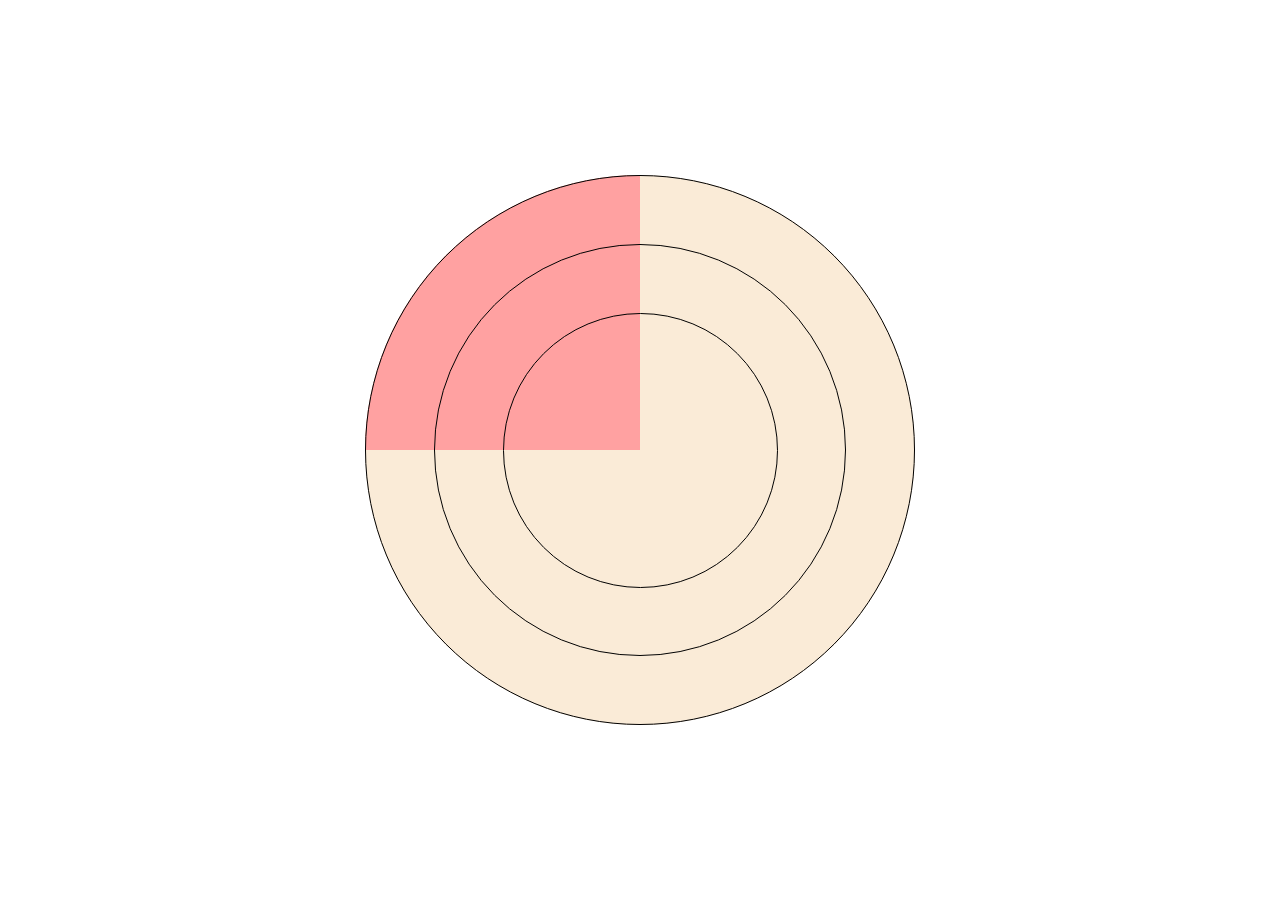
<file: day5/index.html>
<!DOCTYPE html>
<html lang="en">
<head>
    <meta charset="UTF-8">
    <meta name="viewport" content="width=device-width, initial-scale=1.0">
    <link rel="stylesheet" href="style.css">
    <title>Document</title>
</head>
<body>
    <div class="main">
        <div class="cont" id="cir"><div class="cir1" id="cir1"></div></div>
        <div class="cont"></div>
        <div class="cont"></div>
        <div class="cont"></div>
    </div>
    <script>
        let cir=document.getElementById("cir");
        let styles=getComputedStyle(cir);
        let angle=0;
        const con=setInterval(()=>{
            angle+=45;
            // let totalangle=angle%360;
            cir.style.transform = `rotate(${angle}deg)`;
        },2500)
    </script>
</body>
</html>
</file>
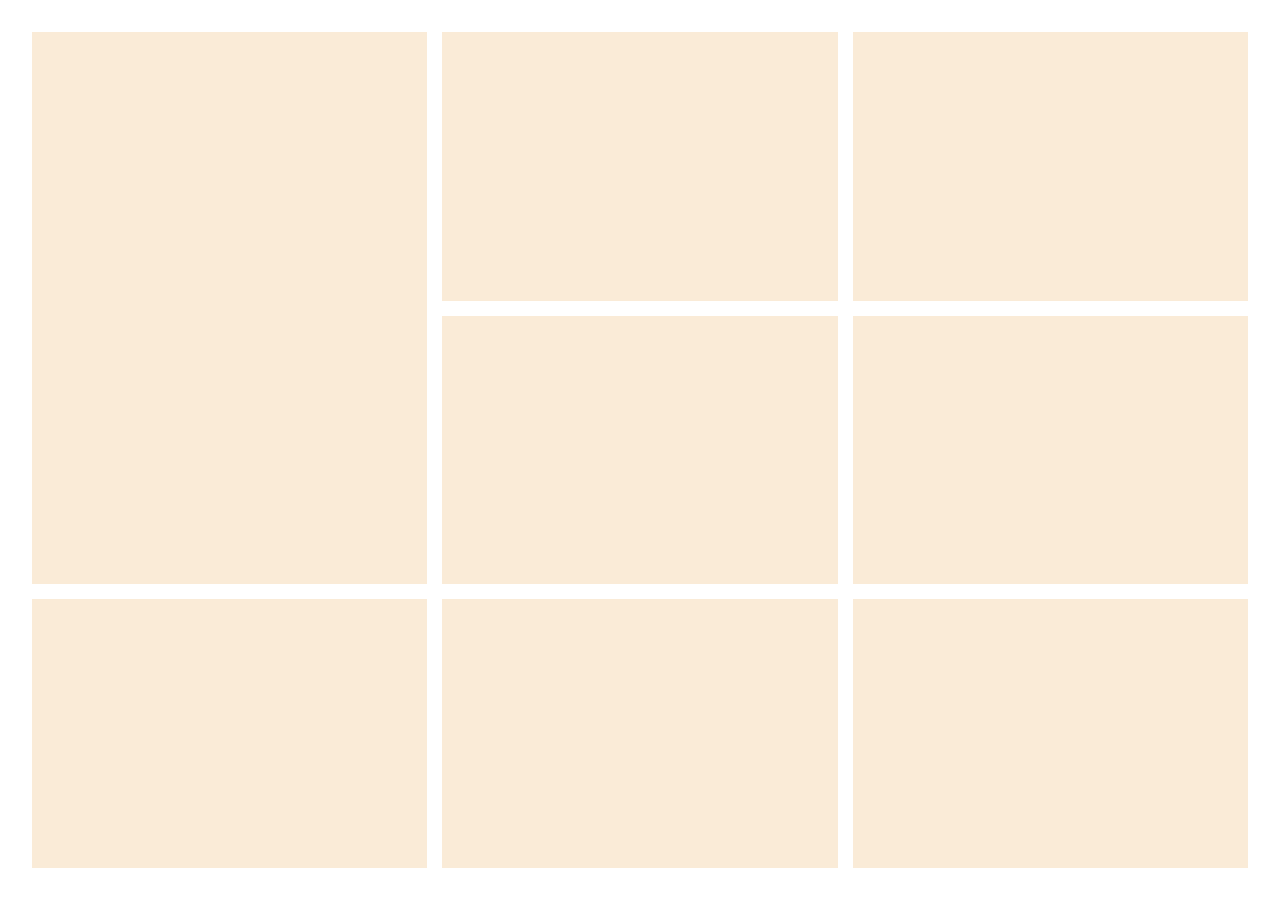
<file: day6-grid/index.html>
<!DOCTYPE html>
<html lang="en">

<head>
    <meta charset="UTF-8">
    <meta name="viewport" content="width=device-width, initial-scale=1.0">
    <link rel="stylesheet" href="style.css">
    <title>Document</title>
</head>

<body>
    <div class="main">
        <div class="item"></div>
        <div class="item"></div>
        <div class="item"></div>
        <div class="item"></div>
        <div class="item"></div>
        <div class="item"></div>
        <div class="item"></div>
        <div class="item"></div>
    </div>
</body>

</html>
</file>
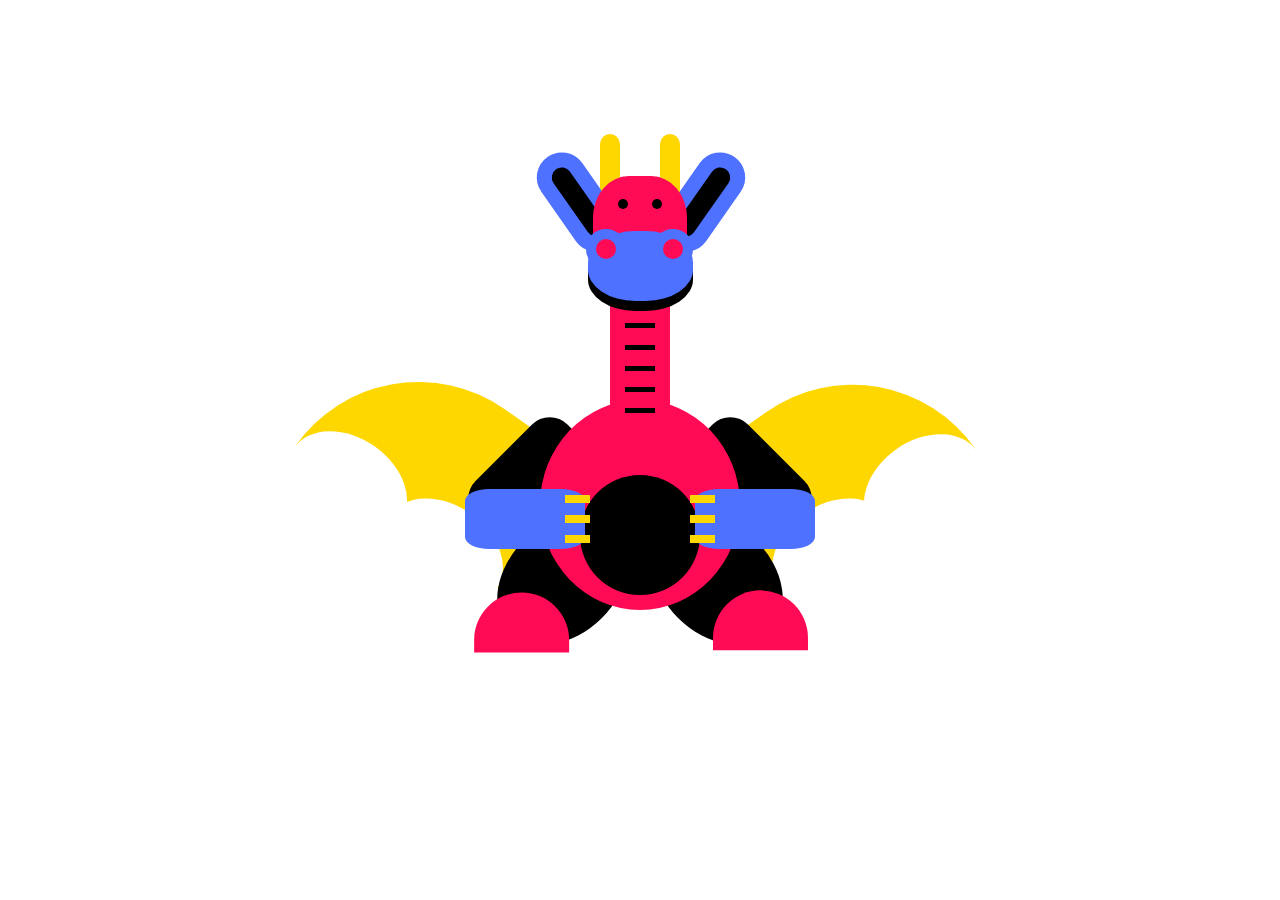
<file: day1/dragon.html>
<!DOCTYPE html>
<html lang="en">

<head>
    <meta charset="UTF-8">
    <meta name="viewport" content="width=device-width, initial-scale=1.0">
    <link rel="stylesheet" href="style.css">
    <title>Document</title>
</head>

<body>
    <section>
        <div class="main">
            <div class="horns"><div class="hornl"></div>
            <div class="hornr"></div></div>
            <div class="face">
                <div class="eyes"></div>
                <div class="eyes1"></div>
            </div>
            <div class="neck"><p></p><p></p><p></p><p></p><p></p><p></p></div>
            <div class="handso">
                <div class="leftwing"></div>
                <div class="lefthand"></div><div class="handl"><p class="nail"></p><p class="nail"></p><p class="nail"></p></div>
                <div class="stomach"></div>
                <div class="righthand"></div><div class="handr"><p class="nail1"></p><p class="nail1"></p><p class="nail1"></p></div>
                <div class="rightwing"></div>
            </div>
            <div class="legs">
                <div class="legr"></div>
                <div class="legl"></div>
            </div>
        </div>
    </section>
</body>

</html>
</file>
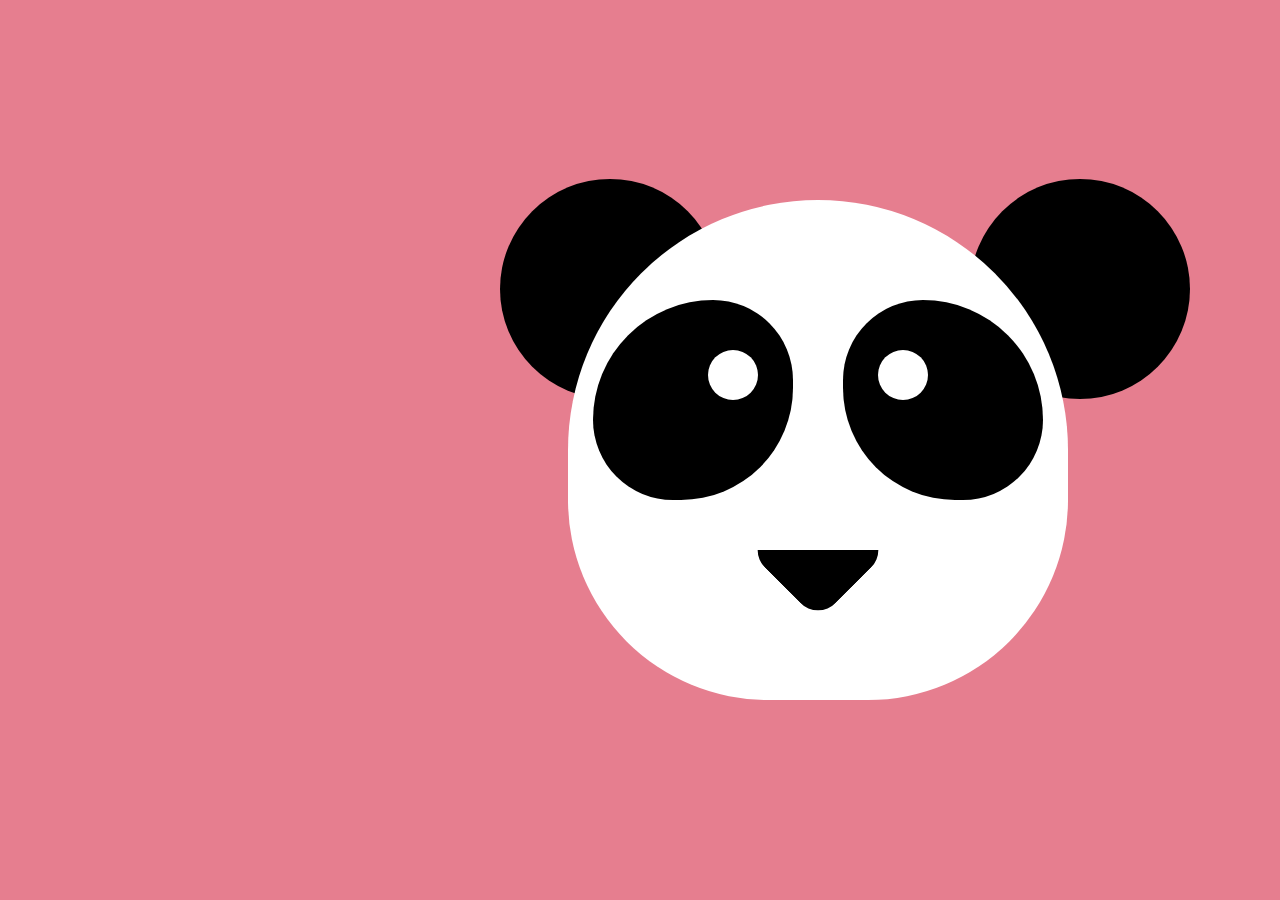
<file: day2/panda.html>
<!DOCTYPE html>
<html lang="en">
<head>
    <meta charset="UTF-8">
    <meta name="viewport" content="width=device-width, initial-scale=1.0">
    <link rel="stylesheet" href="style.css">
    <title>Document</title>
</head>
<body>
    <div class="total">
        <div class="ear"></div>
        <div class="ear1"></div>
    <div class="face">
        <div class="two">
            <div class="eyes"><div class="one"></div></div>
            <div class="eyes"><div class="one1"></div></div>
        </div>
        <div class="nose"></div>
    </div>
    </div>
</body>
</html>
</file>
<file: day4/style.css>
*{
    box-sizing: border-box;
    padding: 0%;
    margin: 0%;
}
.main{
    height: 100vh;
    width: 100vw;
    display: flex;
    flex-wrap: wrap;
}
.grid-box{
    height: 50px;
    width: 25px;
    border: 1px solid white;
    display: flex;
}
.grid-four{
    height: 50%;
    width: 50%;
    background-color: red;
}
</file>
<file: day5/style.css>
* {
    padding: 0px;
    margin: 0px;
    box-sizing: border-box;
}

body {
    height: 100vh;
    width: 100vw;
    display: flex;
    align-items: center;
    justify-content: center;
}

.main {
    position: relative;
    height: 550px;
    width: 550px;
    display: flex;
    align-items: center;
    justify-content: center;
}

.cont:nth-child(1) {
    height: 550px;
    width: 550px;
    position: absolute;
    background-color: antiquewhite;
    /* border-bottom-left-radius: 100%; */
    /* border-bottom-right-radius: 50%; */
    transform: rotate(0deg);
    border-radius: 50%;
    transition: all 1s ease-in-out;
}

.cir1 {
    position: absolute;
    height: 275px;
    width: 275px;
    /* background-color: red; */
    background: #FFF;
    background: radial-gradient(circle, rgba(255, 161, 161, 1) 100%, rgba(255, 255, 255, 1) 0%);
    top: 0%;
    left: 0%;
    border-top-left-radius: 100%;
    /* transform: translate(-50%,-50%); */
}

.cont:nth-child(2) {
    position: absolute;
    height: 100%;
    width: 100%;
    border-radius: 50%;
    border: 1px solid black;
    background-color: transparent;
}

.cont:nth-child(3) {
    position: absolute;
    height: 75%;
    width: 75%;
    border-radius: 50%;
    border: 1px solid black;
    background-color: transparent;
}

.cont:nth-child(4) {
    position: absolute;
    height: 50%;
    width: 50%;
    border-radius: 50%;
    border: 1px solid black;
    background-color: transparent;
}
</file>
<file: day6-grid/style.css>
*{
    box-sizing: border-box;
    margin: 0;
    padding: 0;
}
body{
    background-color: black;
}
.main{
    min-height: 100vh;
    width: 100%;
    background-color: white;
    display: grid;
    grid-template-columns: 1fr 1fr 1fr;
    /* grid-auto-rows: minmax(500px); */
    gap: 15px;
    grid-template-areas:
            "one two three"
            "one four five";
    padding: 2rem;
}
.main2{
    height: 100vh;
    width: 100%;
    background-color: black;
    border: 1px solid white;
}
.item{
    background-color: antiquewhite;
}
.item:nth-child(1){
    grid-area: one;
}
.item:nth-child(2){
    grid-area: two;
}
.item:nth-child(3){
    grid-area: three; 
}
.item:nth-child(4){
    grid-area: four;
}
.item:nth-child(5){
    grid-area: five;
}

@media (max-width: 800px){
    .main{
        /* grid-template-columns: 1fr 1fr; */
        grid-template-columns: repeat(auto-fit,minmax(250px,1fr));
        grid-auto-rows: minmax(450px, 1fr);
        grid-template-areas: none;
    }

    .item:nth-child(1),
    .item:nth-child(2),
    .item:nth-child(3),
    .item:nth-child(4),
    .item:nth-child(5){
        grid-area: auto;
    }
}
</file>
<file: day1/style.css>
*{
    padding:0px;
    margin:0px;
}
body{
    height:100vh;
    width:100vw;
    display: flex;
    align-items: center;
    justify-content: center;
    background-color: white;
}
section{
    height:700px;
    width: 800px;
    display: flex;
    align-items: center;
    justify-content: center;
    position: relative;
}
.face{
    position: relative;
    height: 115px;
    width:94px;
    background-color: rgb(255, 11, 85);
    border-radius: 38%;
    display: flex;
    align-items: center;
    justify-content: space-evenly;
    z-index: 111;
}
.face::before{
    content: "";
    position: absolute;
    bottom: -15px;
    height: 70px;
    width:105px;
    border-radius: 45%;
    background-color:#4E71FF;
    box-shadow: 0px 10px 0px black;
}
.eyes,.eyes1{
    position: relative;
    top:-25%;
    height:10px;
    width:10px;
    border-radius: 50%;
    background-color: black;
    display: flex;
    align-items: center;
    justify-content: space-around;
}
.eyes::before,.eyes1::before{
    content: "";
    position: absolute;
    height:20px;
    width: 20px;
    border-radius: 50%;
    background-color: rgb(255, 11, 85);
    border: 10px solid #4E71FF;
    top: 30px;
}
.eyes::before{
    left:-32px;
}
.eyes1::before{
    left:1px;
}
.neck{
    height:150px;
    width:60px;
    background-color: rgb(255, 11, 85);
    display: flex;
    align-items: center;
    justify-content: space-evenly;
    flex-direction: column;
    z-index: 100;
}
.neck p{
    height:5px;
    width: 30px;
    background-color: black;
}
.main{
    position: absolute;
    height: 100%;
    width:100%;
    display: flex;
    align-items: center;
    justify-content: center;
    flex-direction: column;
}
.stomach{
    height: 210px;
    width:200px;
    background-color:rgb(255, 11, 85);
    position: relative;
    top:-8%;
    border-radius: 50%;
    display: flex;
    align-items:flex-end;
    justify-content: center;
}
.horns{
    position: relative;
    height: 80px;
    width:100px;
    display: flex;
    align-items: center;
    justify-content: space-between;
}
.hornl,.hornr{
    height: 90%;
    width: 20px;
    background-color: gold;
    position: absolute;
    border-radius: 10px;
}
.hornl{
    left:10%;
    top:45%;
}
.hornr{
    left:70%;
    top:45%;
}
.hornl::before{
    position: absolute;
    content: "";
    height: 80px;
    width: 20px;
    background-color: black;
    left:-46px;
    top:13px;
    border-radius: 50px;
    transform: rotate(-35deg);
    border: 15px solid #4E71FF;
}
.hornr::before{
    position: absolute;
    content: "";
    height: 80px;
    width: 20px;
    background-color: black;
    left:18px;
    top:13px;
    border-radius: 50px;
    transform: rotate(35deg);
    border: 15px solid #4E71FF;
}
.stomach::before{
    position: absolute;
    content: "";
    height: 120px;
    width:120px;
    border-radius: 50%;
    background-color:black;
    bottom: 15px;
}
.handso{
    height: 180px;
    width:650px;
    display: flex;
    align-items: center;
    justify-content: center;
    position: relative;
}
.lefthand,.righthand{
    height: 130px;
    width:60px;
    background-color: black;
    position: relative;
    top:-25%;
    z-index: -1;
    border-radius: 25px;
    display: flex;
    align-items: center;
    justify-content: center;
}
.lefthand{
    transform: rotate(45deg);
    left:15px;
}
.righthand{
    transform: rotate(-45deg);
    left:-15px;
}
.handl{
    height: 60px;
    width:120px;
    background-color: #4E71FF;
    position: absolute;
    left:150px;
    z-index: 5;
    border-radius: 20%;
    display: flex;
    align-items: flex-end;
    justify-content: space-around;
    flex-direction: column;
}
.handr{
    height: 60px;
    width:120px;
    background-color: #4E71FF;
    position: absolute;
    right:150px;
    border-radius: 20%;
    z-index: 5;
    display: flex;
    align-items: flex-start;
    justify-content: space-around;
    flex-direction: column;
}
.nail{
    height: 8px;
    width: 25px;
    background-color: gold;
    position: relative;
    left:5px;
}
.nail1{
    height: 8px;
    width: 25px;
    background-color: gold;
    position: relative;
    right: 5px;
}
.legs{
    height: 200px;
    width: 350px;
    position: relative;
    top:-15%;
    display: flex;
    align-items: flex-start;
    justify-content: space-evenly;
}
.legl,.legr{
    height: 150px;
    width:110px;
    border-radius:50%;
    background-color: black;
    z-index: -1;
    position: relative;
}
.legr{
    transform: rotate(45deg);
}
.legl{
    transform: rotate(-45deg);
}
.legr::before{
    position: absolute;
    content: "";
    height: 60px;
    width: 95px;
    top: 70%;
    left:8%;
    background-color: rgb(255, 11, 85);
    transform: rotate(-45deg);
    border-top-left-radius: 100px;
    border-top-right-radius: 100px;
}
.legl::before{
    position: absolute;
    content: "";
    height: 60px;
    width: 95px;
    top: 70%;
    left:8%;
    background-color: rgb(255, 11, 85);
    transform: rotate(45deg);
    border-top-left-radius: 100px;
    border-top-right-radius: 100px;
}
.leftwing{
    height: 150px;
    width:260px;
    background-color: gold;
    position: absolute;
    top:-25%;
    right:60%;
    z-index: -5;
    transform: rotate(35deg);
     border-top-left-radius: 150px;
}
.rightwing{
    height: 150px;
    width:250px;
    background-color: gold;
    position: absolute;
    top:-25%;
    left:60%;
    z-index: -5;
    transform: rotate(-35deg);
    border-top-right-radius: 150px;
}
.leftwing::before{
    content: "";
    position: absolute;
    height: 95px;
    width:130px;
    border-top-right-radius: 50%;
    border-top-left-radius: 50%;
    background-color: white;
    top:70%;
    left:0%;
}
.leftwing::after{
    content: "";
    position: absolute;
    height: 95px;
    width:130px;
    border-top-right-radius: 50%;
    border-top-left-radius: 50%;
    background-color: white;
    top:70%;
    left:45%;
}
.rightwing::before{
    content: "";
    position: absolute;
    height: 95px;
    width:130px;
    border-top-right-radius: 50%;
    border-top-left-radius: 50%;
    background-color: white;
    top:70%;
    right:0%;
}
.rightwing::after{
    content: "";
    position: absolute;
    height: 95px;
    width:130px;
    border-top-right-radius: 50%;
    border-top-left-radius: 50%;
    background-color: white;
    top:70%;
    right:45%;
}
</file>
<file: day2/style.css>
body{
    height: 100vh;
    width:100vw;
    background-color: rgb(230, 126, 143);
    display: flex;
    align-items: center;
    justify-content: center;
}
*{
    padding:0%;
    margin: 0%;
}
.total{
    height:700px;
    width:3000px;
    display: flex;
    align-items: center;
    justify-content: start;
}
.face{
    position: relative;
    left:10%;
    height:500px;
    width:500px;
    background-color: white;
    border-top-right-radius: 50%;
    border-top-left-radius: 50%;
    display: flex;
    align-items: center;
    justify-content: center;
    flex-direction: column;
    border-bottom-right-radius: 200px;
    border-bottom-left-radius: 200px;

}
.two{
    height:200px;
    width:100%;
    display: flex;
    justify-content: space-around;
    align-items: center;
    background-color: transparent;
}
.eyes:nth-child(1){
    height:100%;
    width:200px;
    background-color: black;
    border-top-right-radius: 50%;
    border-top-left-radius: 75%;
    border-bottom-left-radius: 50%;
    border-bottom-right-radius: 70%;
    display: flex;
    justify-content: center;
    align-items: flex-start;
}
.eyes:nth-child(2){
    height:100%;
    width:200px;
    background-color: black;
    border-top-right-radius: 75%;
    border-top-left-radius: 50%;
    border-bottom-left-radius: 70%;
    border-bottom-right-radius: 50%;
    display: flex;
    justify-content: center;
    align-items: flex-start;
}
.nose{
    top:50%;
    height:100px;
    width:100px;
    background-color: black;
    clip-path:polygon(100% 0%,100% 100%,0% 100%);
    transform:rotate(45deg);
    border-radius:25px;
}

.one{
    height:50px;
    width:50px;
    background-color: white;
    border-radius: 50%;
    position: relative;
    top:50px;
    left:40px;
}
.one1{
    height:50px;
    width:50px;
    background-color: white;
    border-radius: 50%;
    position: relative;
    top:50px;
    right:40px;
}
.ear,.ear1{
    position: relative;
    height:220px;
    width:220px;
    background-color: black;
}
.ear{
    position: relative;
    top:-23%;
    left:500px;
    border-radius: 50%;
}
.ear1{
    position: relative;
    top:-23%;
    left:750px;
    border-radius: 50%;
}
</file>
